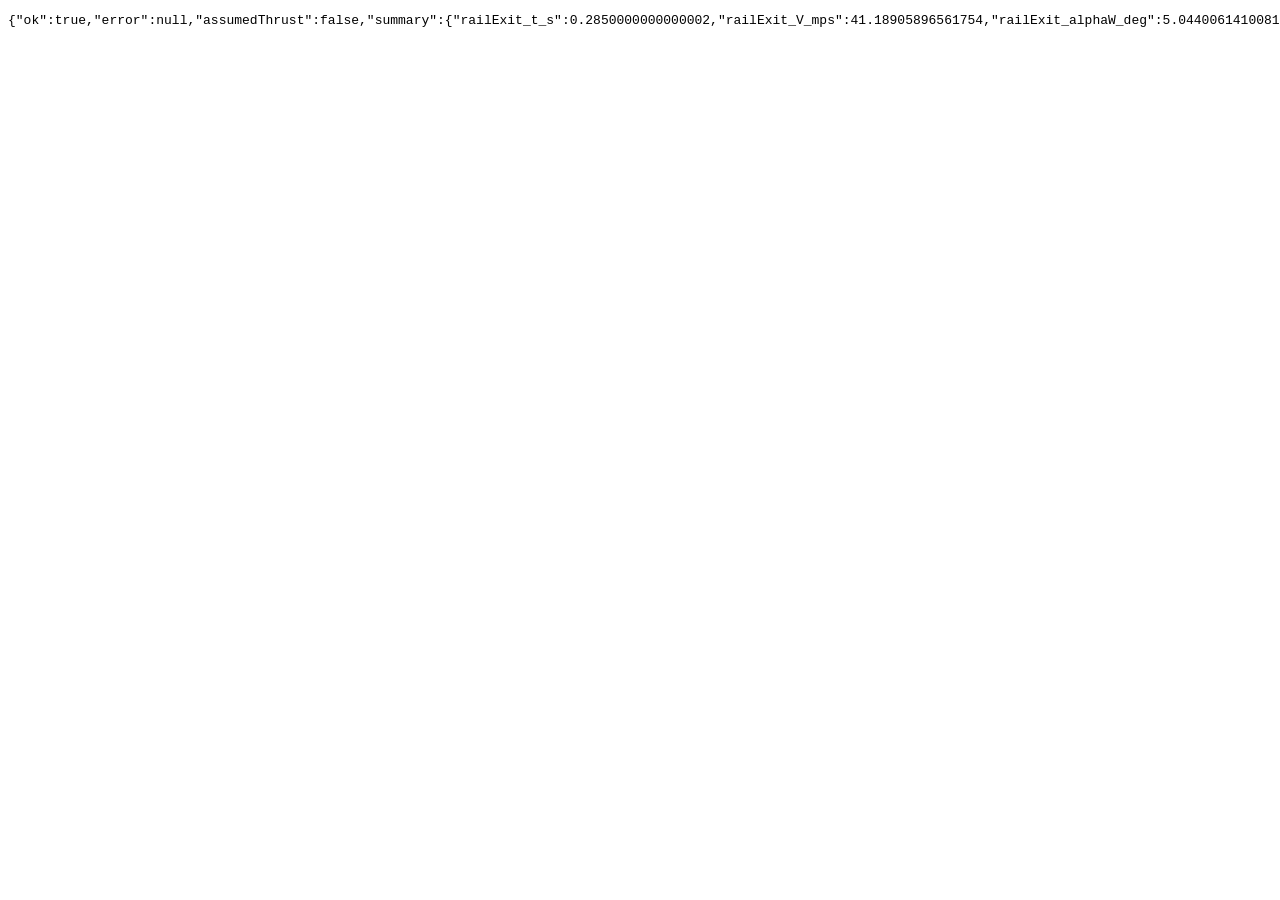
<file: test/cli.html>
<!doctype html>
<html lang="ja"><head><meta charset="utf-8"><title>シミュレーション（コマンドライン用）</title></head>
<body>
<!-- sim.ps1 がヘッドレス Chrome で開いて結果を読む。?preset=debug（Debug 諸元）・?cfg=<URL エンコードした JSON>（上書きする設定） -->
<pre id="out">running…</pre>
<script src="../geo.js"></script>
<script src="../terrain.js"></script>
<script src="../physics.js"></script>
<script src="../specsheet.js"></script>
<script>
(() => {
  const q = new URLSearchParams(location.search);
  let out;
  try {
    let c = {};
    if (q.get('preset') === 'debug') c = { ...window.SpecSheet.DEBUG_PRESET };
    if (q.get('cfg')) c = { ...c, ...JSON.parse(q.get('cfg')) };
    const cfg = normalizeCfg(c), M = buildModel(cfg), sim = simulate(M, { seed: 1 });
    out = { ok: !(sim.ev && sim.ev.error), error: sim.ev && sim.ev.error || null, assumedThrust: cfg.thrustKind === 'assumed',
            summary: flightSummary(M, sim), review: (() => { try { return reviewValues(M); } catch (e) { return null; } })() };
  } catch (e) { out = { ok: false, error: String(e && e.message || e) }; }
  document.getElementById('out').textContent = JSON.stringify(out);
})();
</script>
</body></html>
</file>
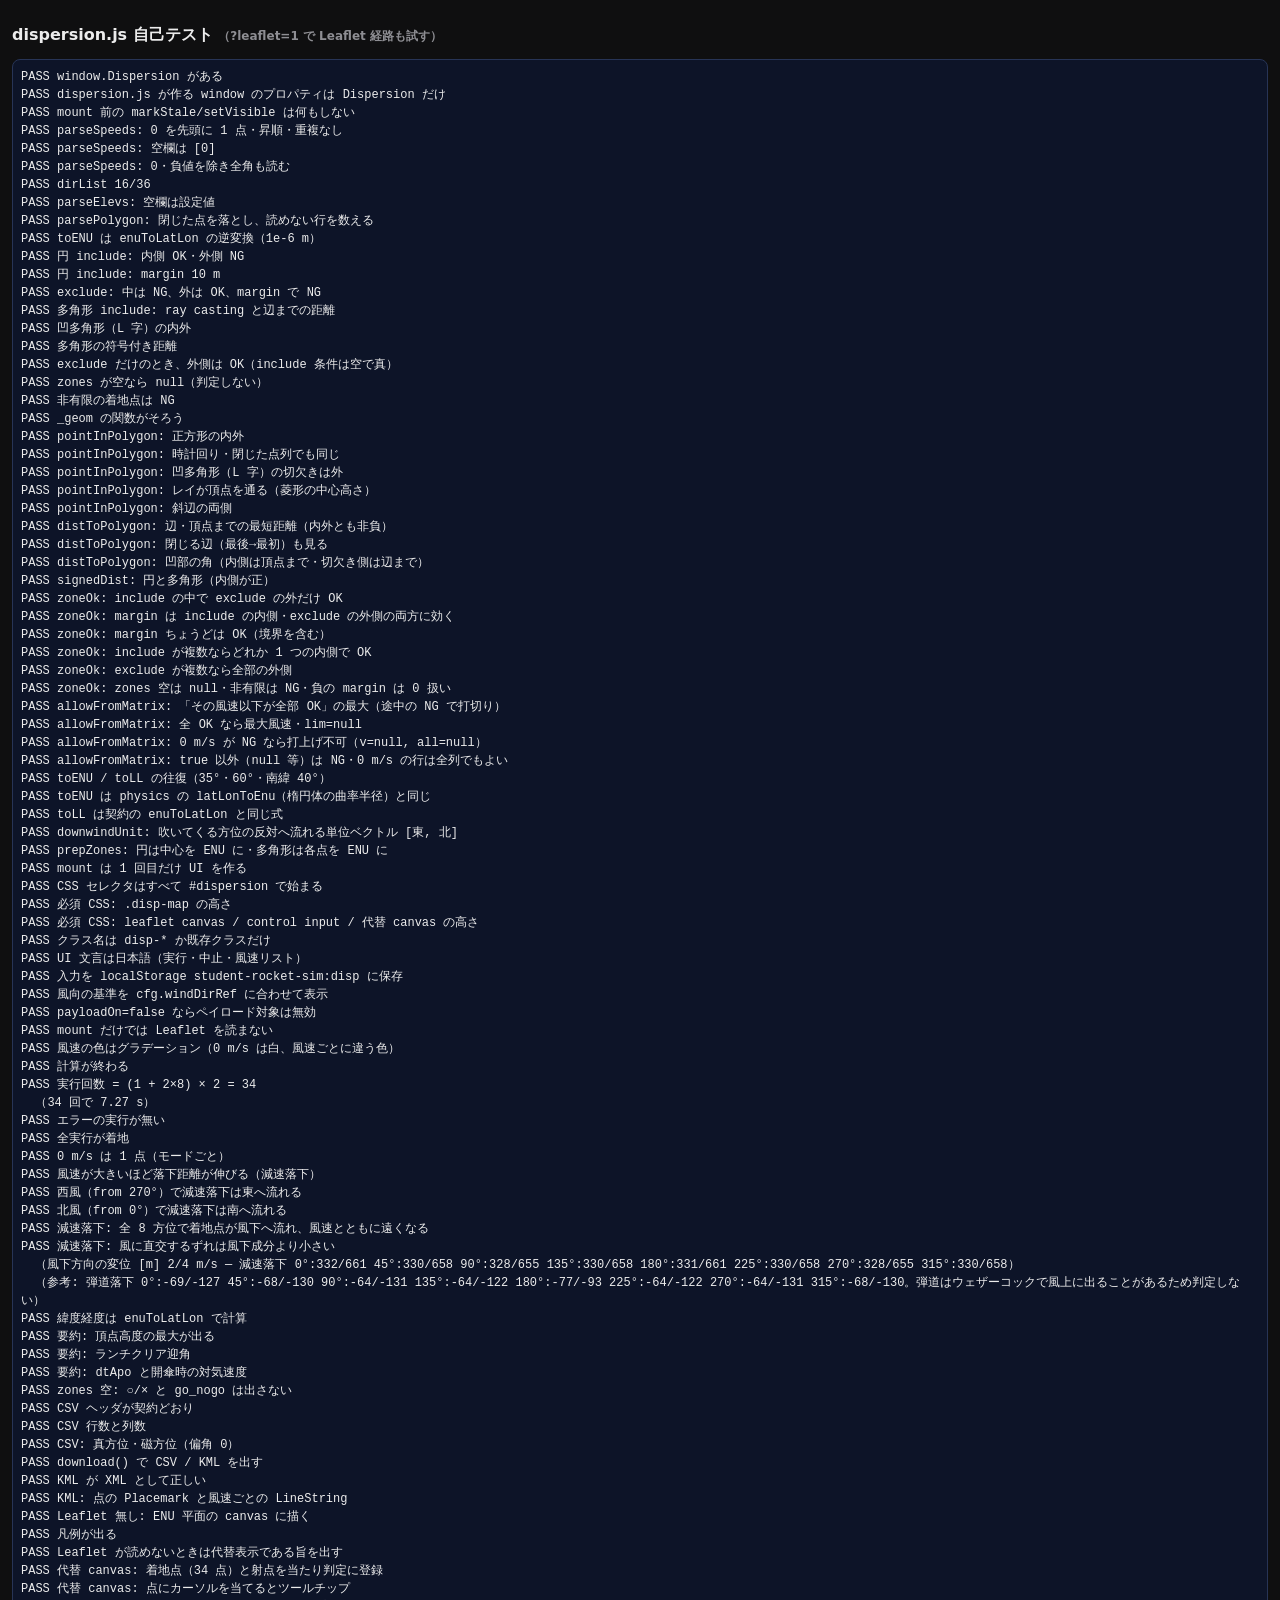
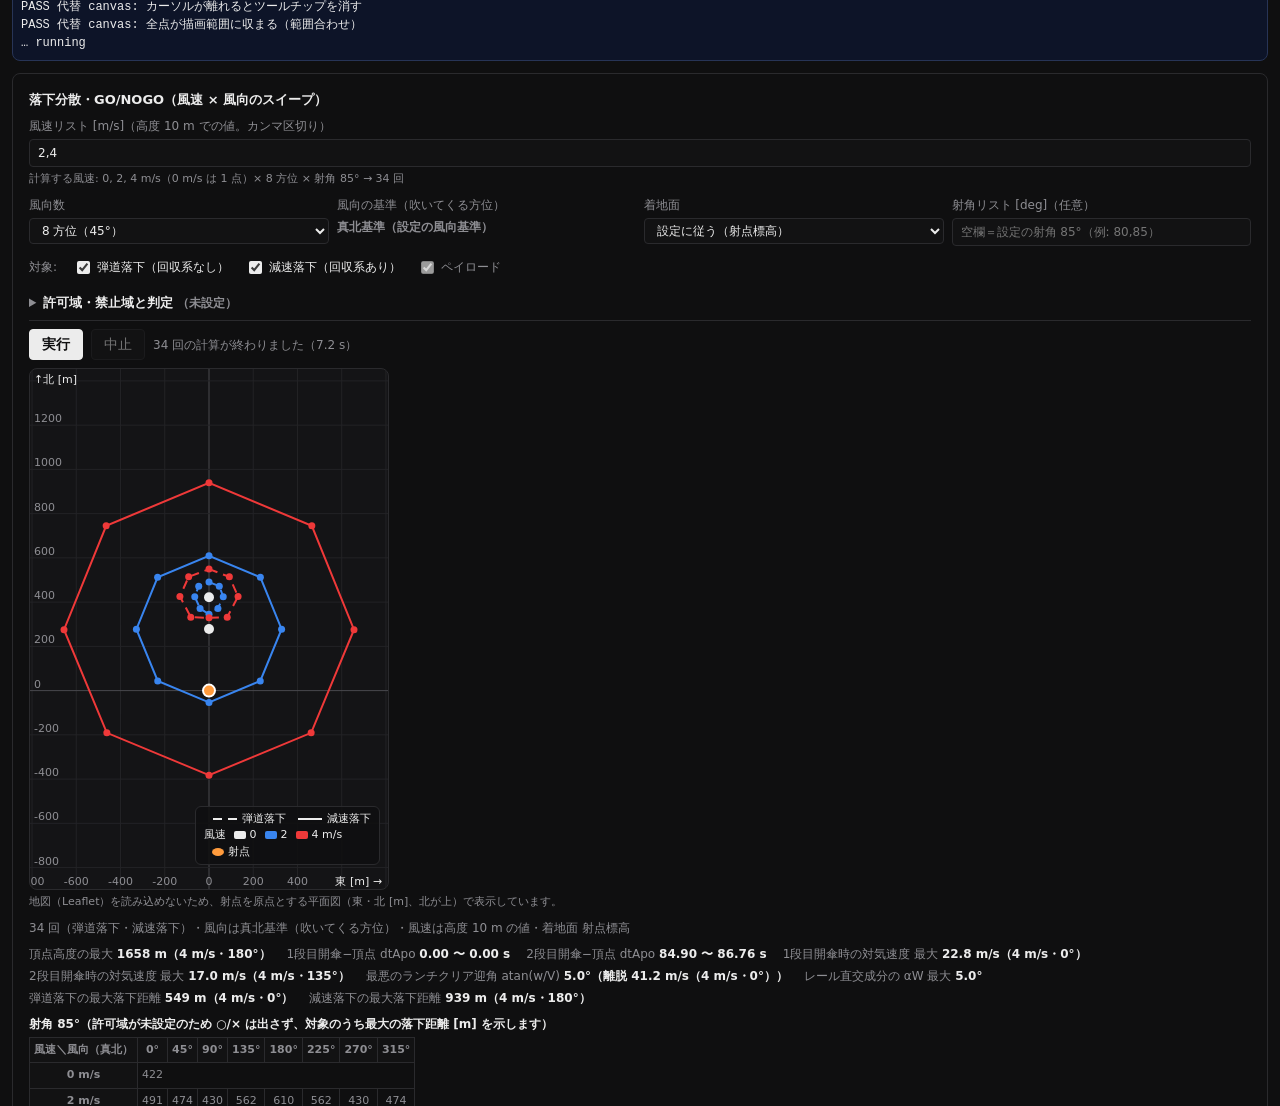
<file: test/dispersion-test.html>
<!doctype html>
<html lang="ja">
<head>
<meta charset="utf-8">
<meta name="viewport" content="width=device-width,initial-scale=1">
<title>dispersion.js 自己テスト</title>
<link rel="stylesheet" href="../style.css">
<style>
  body{padding:12px}
  #result{white-space:pre-wrap;font:12px/1.5 ui-monospace,Consolas,monospace;background:#0d1428;border:1px solid #273456;border-radius:8px;padding:8px}
  .tab{display:block}
</style>
</head>
<body>
<h1 style="font-size:16px">dispersion.js 自己テスト <span class="muted small">（?leaflet=1 で Leaflet 経路も試す）</span></h1>
<pre id="result">running…</pre>
<section id="tab-disp" class="tab on"><div class="card"><div id="dispersion"></div></div></section>

<script>window.__g0 = new Set(Object.getOwnPropertyNames(window));</script>
<script src="../physics.js"></script>
<script>
// physics.js v2 の関数がまだ無いときだけ、テスト専用の代替を入れる（本体は契約どおりの名前を裸の識別子で呼ぶ）
window.__shim = [];
if (typeof flightSummary !== 'function') {
  __shim.push('flightSummary');
  window.flightSummary = (M, s) => {
    const e = s.ev || {}, st = s.st || {}, N = NaN, apoT = e.apogee ? e.apogee.t : N, dt = d => d ? d.t - apoT : N;
    const pl = s.payload && s.payload.landing;
    return {
      apogee_m: st.apogee ?? N, apogee_t_s: st.apoT ?? N, railExit_V_mps: e.railExit ? e.railExit.V : N, railExit_alphaW_deg: e.railExit && e.railExit.alphaW != null ? e.railExit.alphaW : N,
      deploy1_dtApo_s: dt(e.deploy1), deploy2_dtApo_s: dt(e.deploy2), payload_dtApo_s: dt(e.payload),
      deploy1_Va_mps: e.deploy1 ? e.deploy1.V : N, deploy2_Va_mps: e.deploy2 ? e.deploy2.V : N, payload_Va_mps: e.payload ? e.payload.V : N,
      landing_t_s: e.landing ? e.landing.t : N, landing_V_mps: e.landing ? e.landing.V : N, landing_vz_mps: e.landing ? e.landing.vz : N,
      landing_dist_m: e.landing ? Math.hypot(e.landing.x, e.landing.y) : N,
      payloadLanding_dist_m: pl ? Math.hypot(pl.x, pl.y) : N, payloadLanding_vz_mps: pl ? pl.vz : N,
    };
  };
}
if (typeof enuToLatLon !== 'function') {
  __shim.push('enuToLatLon');
  window.enuToLatLon = (lat0, lon0, x, y) => [lat0 + y / RE * 180 / Math.PI, lon0 + x / (RE * Math.cos(lat0 * Math.PI / 180)) * 180 / Math.PI];
}
if (typeof normalizeCfg !== 'function') { __shim.push('normalizeCfg'); window.normalizeCfg = c => ({ ...c }); }
// app.js の代わり: cfg（let なので window には出ない）と download()
let cfg = normalizeCfg({});
window.__dl = [];
function download(name, text, type) { __dl.push({ name, text, type }); }
</script>
<script>window.__g1 = new Set(Object.getOwnPropertyNames(window));</script>
<script src="../dispersion.js"></script>
<script>
(async () => {
  const out = [], res = { pass: 0, fail: 0 };
  const ok = (name, cond, detail = '') => { if (cond) { res.pass++; out.push('PASS ' + name); } else { res.fail++; out.push('FAIL ' + name + (detail ? ' :: ' + detail : '')); } document.getElementById('result').textContent = out.join('\n') + '\n… running'; };
  const near = (a, b, tol) => Math.abs(a - b) <= tol;
  const show = () => { document.getElementById('result').textContent = out.join('\n') + `\n\nPASS ${res.pass} / FAIL ${res.fail}` + (__shim.length ? `\n（代替シム使用: ${__shim.join(', ')}）` : ''); };
  const wait = ms => new Promise(r => setTimeout(r, ms));
  const useLeaflet = /leaflet=1/.test(location.search);
  try { localStorage.removeItem('student-rocket-sim:disp'); } catch (e) { }
  try {
    const D = window.Dispersion, T = D && D._test;
    // ---- モジュールの形 ----
    ok('window.Dispersion がある', !!D && ['mount', 'setVisible', 'markStale'].every(k => typeof D[k] === 'function'));
    const added = [...Object.getOwnPropertyNames(window)].filter(k => !__g1.has(k) && k !== '__g1');
    ok('dispersion.js が作る window のプロパティは Dispersion だけ', added.length === 1 && added[0] === 'Dispersion', added.join(','));
    const host = document.getElementById('dispersion');
    D.markStale(); D.setVisible(true); D.setVisible(false);
    ok('mount 前の markStale/setVisible は何もしない', host.childElementCount === 0 && !document.getElementById('disp-style'));

    // ---- 入力の解釈 ----
    ok('parseSpeeds: 0 を先頭に 1 点・昇順・重複なし', JSON.stringify(T.parseSpeeds('3, 1,2,2')) === '[0,1,2,3]');
    ok('parseSpeeds: 空欄は [0]', JSON.stringify(T.parseSpeeds('')) === '[0]');
    ok('parseSpeeds: 0・負値を除き全角も読む', JSON.stringify(T.parseSpeeds('0, 0.5 -1 ５')) === '[0,0.5,5]', JSON.stringify(T.parseSpeeds('0, 0.5 -1 ５')));
    ok('dirList 16/36', T.dirList(16).length === 16 && T.dirList(16)[1] === 22.5 && T.dirList(36)[35] === 350 && T.dirList(8)[7] === 315);
    ok('parseElevs: 空欄は設定値', JSON.stringify(T.parseElevs('', 85)) === '[85]' && JSON.stringify(T.parseElevs('80, 85,95', 85)) === '[80,85]');
    const pp = T.parsePolygon('35.1,140.1\n35.2, 140.1\n\n# memo\n35.2\t140.2\n35.1,140.1\nfoo');
    ok('parsePolygon: 閉じた点を落とし、読めない行を数える', pp.pts.length === 3 && pp.bad.length === 1 && pp.pts[1][0] === 35.2, JSON.stringify(pp));

    // ---- ENU と判定 ----
    const lat0 = 35.177228, lon0 = 140.357056;
    const ll = enuToLatLon(lat0, lon0, 1234.5, -567.8), e = T.toENU(lat0, lon0, ll[0], ll[1]);
    ok('toENU は enuToLatLon の逆変換（1e-6 m）', near(e[0], 1234.5, 1e-6) && near(e[1], -567.8, 1e-6), e.join(','));
    const zsC = T.prepZones([{ kind: 'include', shape: 'circle', lat: lat0, lon: lon0, r_m: 500 }], lat0, lon0);
    ok('円 include: 内側 OK・外側 NG', T.judgePoint(zsC, 0, 0, 0) === true && T.judgePoint(zsC, 0, 499, 0) === true && T.judgePoint(zsC, 0, 0, -501) === false);
    ok('円 include: margin 10 m', T.judgePoint(zsC, 10, 495, 0) === false && T.judgePoint(zsC, 10, 489, 0) === true);
    const zsX = T.prepZones([{ kind: 'include', shape: 'circle', lat: lat0, lon: lon0, r_m: 2000 }, { kind: 'exclude', shape: 'circle', ...(() => { const p = enuToLatLon(lat0, lon0, 1000, 0); return { lat: p[0], lon: p[1] }; })(), r_m: 200 }], lat0, lon0);
    ok('exclude: 中は NG、外は OK、margin で NG', T.judgePoint(zsX, 0, 1000, 100) === false && T.judgePoint(zsX, 0, 1000, 250) === true && T.judgePoint(zsX, 60, 1000, 250) === false);
    const sq = [[-1000, -1000], [1000, -1000], [1000, 1000], [-1000, 1000]].map(p => enuToLatLon(lat0, lon0, p[0], p[1]));
    const zsP = T.prepZones([{ kind: 'include', shape: 'polygon', pts: sq }], lat0, lon0);
    ok('多角形 include: ray casting と辺までの距離', T.judgePoint(zsP, 0, 0, 0) && T.judgePoint(zsP, 0, 999, 0) && !T.judgePoint(zsP, 5, 999, 0) && !T.judgePoint(zsP, 0, 1001, 0) && T.judgePoint(zsP, 5, 990, 990));
    const Lsh = [[0, 0], [2000, 0], [2000, 1000], [1000, 1000], [1000, 2000], [0, 2000]].map(p => enuToLatLon(lat0, lon0, p[0], p[1]));
    const zsL = T.prepZones([{ kind: 'include', shape: 'polygon', pts: Lsh }], lat0, lon0);
    ok('凹多角形（L 字）の内外', T.judgePoint(zsL, 0, 500, 1500) && T.judgePoint(zsL, 0, 1500, 500) && !T.judgePoint(zsL, 0, 1500, 1500));
    ok('多角形の符号付き距離', near(T.sdist(zsP[0], 900, 0), 100, 1e-3) && near(T.sdist(zsP[0], 1100, 0), -100, 1e-3));
    const zsE = T.prepZones([{ kind: 'exclude', shape: 'circle', lat: lat0, lon: lon0, r_m: 100 }], lat0, lon0);
    ok('exclude だけのとき、外側は OK（include 条件は空で真）', T.judgePoint(zsE, 0, 300, 0) === true && T.judgePoint(zsE, 0, 50, 0) === false);
    ok('zones が空なら null（判定しない）', T.judgePoint([], 0, 0, 0) === null);
    ok('非有限の着地点は NG', T.judgePoint(zsC, 0, NaN, 0) === false);

    // ---- Dispersion._geom（DOM に触れない純関数）----
    const G = D._geom;
    const gNames = ['pointInPolygon', 'distToPolygon', 'signedDist', 'zoneOk', 'allowFromMatrix', 'prepZones', 'toENU', 'toLL', 'downwindUnit'];
    ok('_geom の関数がそろう', !!G && gNames.every(k => typeof G[k] === 'function'), G ? gNames.filter(k => typeof G[k] !== 'function').join(',') : 'no _geom');
    const sqE = [[0, 0], [100, 0], [100, 100], [0, 100]];
    ok('pointInPolygon: 正方形の内外', G.pointInPolygon(sqE, 50, 50) && G.pointInPolygon(sqE, 1, 99) && !G.pointInPolygon(sqE, 150, 50) && !G.pointInPolygon(sqE, -1, 50) && !G.pointInPolygon(sqE, 50, 101) && !G.pointInPolygon(sqE, 50, -0.5));
    ok('pointInPolygon: 時計回り・閉じた点列でも同じ', G.pointInPolygon([...sqE].reverse(), 50, 50) && !G.pointInPolygon([...sqE].reverse(), 150, 50) && G.pointInPolygon([...sqE, sqE[0]], 50, 50) && !G.pointInPolygon([...sqE, sqE[0]], 150, 50));
    const Lp = [[0, 0], [200, 0], [200, 100], [100, 100], [100, 200], [0, 200]];
    ok('pointInPolygon: 凹多角形（L 字）の切欠きは外', G.pointInPolygon(Lp, 50, 150) && G.pointInPolygon(Lp, 150, 50) && !G.pointInPolygon(Lp, 150, 150) && !G.pointInPolygon(Lp, 250, 50));
    const dia = [[0, 0], [100, 50], [0, 100], [-100, 50]];
    ok('pointInPolygon: レイが頂点を通る（菱形の中心高さ）', G.pointInPolygon(dia, 0, 50) && G.pointInPolygon(dia, 90, 50) && !G.pointInPolygon(dia, 150, 50) && !G.pointInPolygon(dia, -150, 50));
    const tri = [[0, 0], [300, 0], [0, 300]];
    ok('pointInPolygon: 斜辺の両側', G.pointInPolygon(tri, 100, 190) && !G.pointInPolygon(tri, 100, 210));
    ok('distToPolygon: 辺・頂点までの最短距離（内外とも非負）', near(G.distToPolygon(sqE, 50, 40), 40, 1e-9) && near(G.distToPolygon(sqE, 130, 50), 30, 1e-9) && near(G.distToPolygon(sqE, 103, 104), 5, 1e-9) && near(G.distToPolygon(sqE, 50, 0), 0, 1e-9),
      [G.distToPolygon(sqE, 50, 40), G.distToPolygon(sqE, 130, 50), G.distToPolygon(sqE, 103, 104)].join(','));
    ok('distToPolygon: 閉じる辺（最後→最初）も見る', near(G.distToPolygon(sqE, -7, 50), 7, 1e-9) && near(G.distToPolygon(tri, 100, 210), 10 / Math.SQRT2, 1e-9));
    ok('distToPolygon: 凹部の角（内側は頂点まで・切欠き側は辺まで）', near(G.distToPolygon(Lp, 90, 90), Math.hypot(10, 10), 1e-9) && near(G.distToPolygon(Lp, 110, 110), 10, 1e-9) && near(G.distToPolygon(Lp, 90, 150), 10, 1e-9), [G.distToPolygon(Lp, 90, 90), G.distToPolygon(Lp, 110, 110), G.distToPolygon(Lp, 90, 150)].join(','));
    ok('signedDist: 円と多角形（内側が正）', near(G.signedDist({ shape: 'circle', c: [10, 0], r: 50 }, 10, 20), 30, 1e-9) && near(G.signedDist({ shape: 'circle', c: [0, 0], r: 50 }, 80, 0), -30, 1e-9)
      && near(G.signedDist({ shape: 'polygon', p: sqE }, 50, 90), 10, 1e-9) && near(G.signedDist({ shape: 'polygon', p: sqE }, 50, 110), -10, 1e-9));
    const zI = { kind: 'include', shape: 'polygon', p: sqE }, zX = { kind: 'exclude', shape: 'circle', c: [50, 50], r: 10 };
    ok('zoneOk: include の中で exclude の外だけ OK', G.zoneOk([zI, zX], 0, 20, 20) === true && G.zoneOk([zI, zX], 0, 55, 50) === false && G.zoneOk([zI, zX], 0, 120, 50) === false);
    ok('zoneOk: margin は include の内側・exclude の外側の両方に効く', G.zoneOk([zI, zX], 15, 10, 50) === false && G.zoneOk([zI, zX], 15, 72, 50) === false && G.zoneOk([zI, zX], 15, 80, 50) === true && G.zoneOk([zI, zX], 15, 20, 20) === true);
    ok('zoneOk: margin ちょうどは OK（境界を含む）', G.zoneOk([zI], 15, 15, 50) === true && G.zoneOk([zI], 15, 14.999, 50) === false);
    ok('zoneOk: include が複数ならどれか 1 つの内側で OK', G.zoneOk([zI, { kind: 'include', shape: 'circle', c: [500, 0], r: 50 }], 0, 500, 0) === true && G.zoneOk([zI, { kind: 'include', shape: 'circle', c: [500, 0], r: 50 }], 0, 300, 0) === false);
    ok('zoneOk: exclude が複数なら全部の外側', G.zoneOk([zI, zX, { kind: 'exclude', shape: 'polygon', p: [[0, 0], [30, 0], [30, 30], [0, 30]] }], 0, 20, 20) === false && G.zoneOk([zI, zX, { kind: 'exclude', shape: 'polygon', p: [[0, 0], [30, 0], [30, 30], [0, 30]] }], 0, 80, 20) === true);
    ok('zoneOk: zones 空は null・非有限は NG・負の margin は 0 扱い', G.zoneOk([], 0, 1, 1) === null && G.zoneOk([zI], 0, Infinity, 1) === false && G.zoneOk([zI], -50, 50, 120) === false);
    // allowFromMatrix: 行 = 風速（昇順・先頭 0 m/s は 1 列）、列 = 風向
    const spA = [0, 2, 4, 6];
    const A1 = G.allowFromMatrix([[true], [true, true, false], [true, false, true], [false, true, true]], spA);
    ok('allowFromMatrix: 「その風速以下が全部 OK」の最大（途中の NG で打切り）', JSON.stringify(A1.allow.map(a => a.v)) === '[4,2,0]' && JSON.stringify(A1.allow.map(a => a.lim)) === '[3,2,1]' && A1.all === 0, JSON.stringify(A1));
    const A2 = G.allowFromMatrix([[true, true], [true, true], [true, true], [true, true]], spA);
    ok('allowFromMatrix: 全 OK なら最大風速・lim=null', A2.allow.every(a => a.v === 6 && a.lim === null) && A2.all === 6, JSON.stringify(A2));
    const A3 = G.allowFromMatrix([[false], [true, true], [true, true], [true, true]], spA, 2);
    ok('allowFromMatrix: 0 m/s が NG なら打上げ不可（v=null, all=null）', A3.allow.length === 2 && A3.allow.every(a => a.v === null && a.lim === 0) && A3.all === null, JSON.stringify(A3));
    const A4 = G.allowFromMatrix([[true, true, true], [true, null, true], [true, true, true], [true, true, true]], spA);
    ok('allowFromMatrix: true 以外（null 等）は NG・0 m/s の行は全列でもよい', JSON.stringify(A4.allow.map(a => a.v)) === '[6,0,6]' && A4.all === 0, JSON.stringify(A4));
    // ENU ヘルパー
    const rtrip = [[35.177228, 140.357056, 1234.5, -567.8], [60, 10, -3000, 2500], [-40, -70, 50, 50]].every(([a, b, x, y]) => { const p = G.toLL(a, b, x, y), q2 = G.toENU(a, b, p[0], p[1]); return near(q2[0], x, 1e-6) && near(q2[1], y, 1e-6); });
    ok('toENU / toLL の往復（35°・60°・南緯 40°）', rtrip);
    const e1 = G.toENU(35, 140, 35.001, 140), e2 = G.toENU(60, 0, 60, 0.002);
    const ex1 = latLonToEnu(35, 140, 35.001, 140), ex2 = latLonToEnu(60, 0, 60, 0.002);
    ok('toENU は physics の latLonToEnu（楕円体の曲率半径）と同じ', near(e1[0], ex1[0], 1e-9) && near(e1[1], ex1[1], 1e-9) && near(e2[0], ex2[0], 1e-9) && near(e2[1], ex2[1], 1e-9), `${e1} / ${e2}`);
    const llS = G.toLL(35, 140, 0, 1000);
    ok('toLL は契約の enuToLatLon と同じ式', near(llS[0], enuToLatLon(35, 140, 0, 1000)[0], 1e-12) && near(llS[1], 140, 1e-12));
    const dw = f => G.downwindUnit(f).map(v => Math.round(v * 1e9) / 1e9 + 0);
    ok('downwindUnit: 吹いてくる方位の反対へ流れる単位ベクトル [東, 北]', JSON.stringify(dw(270)) === '[1,0]' && JSON.stringify(dw(0)) === '[0,-1]' && JSON.stringify(dw(90)) === '[-1,0]' && JSON.stringify(dw(180)) === '[0,1]' && near(Math.hypot(...G.downwindUnit(33)), 1, 1e-12), JSON.stringify([dw(270), dw(0), dw(90), dw(180)]));
    const pz = G.prepZones([{ kind: 'include', shape: 'circle', lat: 35.001, lon: 140, r_m: 300 }, { kind: 'exclude', shape: 'polygon', pts: [[35, 140], [35.001, 140], [35, 140.001]] }], 35, 140);
    ok('prepZones: 円は中心を ENU に・多角形は各点を ENU に', pz[0].shape === 'circle' && pz[0].r === 300 && near(pz[0].c[1], e1[1], 1e-9) && pz[1].p.length === 3 && near(pz[1].p[0][0], 0, 1e-9) && near(pz[1].p[2][0], G.toENU(35, 140, 35, 140.001)[0], 1e-9) && pz[1].kind === 'exclude');

    // ---- mount と DOM ----
    if (!useLeaflet) T.disableLeaflet();
    D.mount(host);
    const n1 = host.innerHTML.length;
    D.mount(host); D.mount(document.body);
    ok('mount は 1 回目だけ UI を作る', host.innerHTML.length === n1 && document.querySelectorAll('#disp-style').length === 1 && host.querySelector('.disp-go'));
    const rules = [...document.getElementById('disp-style').sheet.cssRules];
    const sels = rules.flatMap(r => (r.selectorText || '').split(','));
    ok('CSS セレクタはすべて #dispersion で始まる', sels.length > 10 && sels.every(s => s.trim().startsWith('#dispersion ')), sels.filter(s => !s.trim().startsWith('#dispersion ')).join(' | '));
    const css = T.css();
    ok('必須 CSS: .disp-map の高さ', /#dispersion \.disp-map\{height:min\(60vh,520px\)/.test(css));
    ok('必須 CSS: leaflet canvas / control input / 代替 canvas の高さ', css.includes('#dispersion .leaflet-container canvas{width:auto;height:auto}') && css.includes('#dispersion .leaflet-control input{width:auto}') && /#dispersion canvas\.disp-cv\{[^}]*height:min\(60vh,520px\)/.test(css));
    const okCls = new Set(['card', 'card-h', 'fields', 'mini', 'field', 'row', 'primary', 'muted', 'small', 'kv']);
    const cls = [...new Set([...host.querySelectorAll('[class]')].flatMap(el => [...el.classList]))];
    ok('クラス名は disp-* か既存クラスだけ', cls.every(c => c.startsWith('disp-') || okCls.has(c)), cls.filter(c => !c.startsWith('disp-') && !okCls.has(c)).join(','));
    ok('UI 文言は日本語（実行・中止・風速リスト）', /実行/.test(host.textContent) && /中止/.test(host.textContent) && /風速リスト/.test(host.textContent) && /許可域/.test(host.textContent));
    const sp = host.querySelector('[data-k="speeds"]'); sp.value = '2,4'; sp.dispatchEvent(new Event('change', { bubbles: true }));
    const nd = host.querySelector('[data-k="nDir"]'); nd.value = '8'; nd.dispatchEvent(new Event('change', { bubbles: true }));
    let saved = {}; try { saved = JSON.parse(localStorage.getItem('student-rocket-sim:disp') || '{}'); } catch (e) { }
    ok('入力を localStorage student-rocket-sim:disp に保存', saved.speeds === '2,4' && saved.nDir === 8, JSON.stringify(saved));
    ok('風向の基準を cfg.windDirRef に合わせて表示', /真北/.test(host.querySelector('.disp-dirref').textContent));
    ok('payloadOn=false ならペイロード対象は無効', host.querySelector('[data-k="tPay"]').disabled === true);
    const lfTags = () => [document.querySelectorAll('script[src*="leaflet"]').length, document.querySelectorAll('link[href*="leaflet"]').length];
    ok('mount だけでは Leaflet を読まない', lfTags().join() === '0,0' && !T.leafletState().loading, lfTags().join());
    D.setVisible(true);
    if (useLeaflet) { const ls = document.querySelector('script[src*="leaflet"]'), ll = document.querySelector('link[href*="leaflet"]');
      ok('最初の setVisible(true) で Leaflet の JS と CSS を 1 回だけ読む（1.9.4・jsDelivr）', lfTags().join() === '1,1' && ls.src === 'https://cdn.jsdelivr.net/npm/leaflet@1.9.4/dist/leaflet.js' && ll.href === 'https://cdn.jsdelivr.net/npm/leaflet@1.9.4/dist/leaflet.css', lfTags().join());
      ok('Leaflet の JS と CSS は SRI（integrity + crossorigin）付き', /^sha384-/.test(ls.integrity) && /^sha384-/.test(ll.integrity) && ls.crossOrigin === 'anonymous' && ll.crossOrigin === 'anonymous', ls.integrity + ' ' + ll.integrity); }
    D.setVisible(false); D.setVisible(true);
    if (useLeaflet) ok('2 回目の setVisible(true) では読み直さない', lfTags().join() === '1,1', lfTags().join());
    ok('風速の色はグラデーション（0 m/s は白、風速ごとに違う色）', T.spdCol(0, 4) === '#ececec' && new Set([1, 2, 3].map(i => T.spdCol(i, 4))).size === 3 && /^#[0-9a-f]{6}$/.test(T.spdCol(3, 4)), [0, 1, 2, 3].map(i => T.spdCol(i, 4)).join(','));

    // ---- 計算（無風 + 2,4 m/s × 8 方位、弾道＋減速） ----
    const t0 = performance.now();
    await T.run();
    const R = T.result();
    ok('計算が終わる', !!R && !T.isBusy(), host.querySelector('.disp-msg').textContent);
    ok('実行回数 = (1 + 2×8) × 2 = 34', R && R.nRun === 34 && R.rows.length === 34, R && R.rows.length);
    out.push(`  （34 回で ${((performance.now() - t0) / 1000).toFixed(2)} s）`);
    const err = R.rows.filter(w => w.err);
    ok('エラーの実行が無い', err.length === 0, err.slice(0, 2).map(w => w.err).join(' / '));
    ok('全実行が着地', R.rows.every(w => w.landed));
    ok('0 m/s は 1 点（モードごと）', R.rows.filter(w => w.s === 0).length === 2);
    const md = (m, s) => { const a = R.rows.filter(w => w.mode === m && w.s === s); return a.reduce((t, w) => t + w.dist, 0) / a.length; };
    ok('風速が大きいほど落下距離が伸びる（減速落下）', md('recovery', 4) > md('recovery', 2) && md('recovery', 2) > md('recovery', 0), [0, 2, 4].map(s => md('recovery', s).toFixed(0)).join(' < '));
    const w270 = R.rows.find(w => w.mode === 'recovery' && w.s === 4 && w.from === 270);
    ok('西風（from 270°）で減速落下は東へ流れる', w270 && w270.x > 50, w270 && `${w270.x.toFixed(0)}, ${w270.y.toFixed(0)}`);
    const w0 = R.rows.find(w => w.mode === 'recovery' && w.s === 4 && w.from === 0);
    ok('北風（from 0°）で減速落下は南へ流れる', w0 && w0.y < -50, w0 && `${w0.x.toFixed(0)}, ${w0.y.toFixed(0)}`);
    // 風下へ流れる: 各風向で、無風の着地点からの変位を風下方向に射影すると 0 < d(2 m/s) < d(4 m/s)（normalizeCfg({}) の減速落下）
    const dwProj = (m, s, di) => { const z0 = R.rows.find(w => w.mode === m && w.s === 0), w = R.rows.find(v => v.mode === m && v.s === s && v.di === di); if (!z0 || !w) return NaN; const u = G.downwindUnit(w.fromTrue); return (w.x - z0.x) * u[0] + (w.y - z0.y) * u[1]; };
    const dwTxt = m => R.dirs.map((d, di) => `${d}°:${dwProj(m, 2, di).toFixed(0)}/${dwProj(m, 4, di).toFixed(0)}`).join(' ');
    ok('減速落下: 全 8 方位で着地点が風下へ流れ、風速とともに遠くなる', R.dirs.length === 8 && R.dirs.every((d, di) => dwProj('recovery', 2, di) > 0 && dwProj('recovery', 4, di) > dwProj('recovery', 2, di)), dwTxt('recovery'));
    const crossMax = Math.max(...R.dirs.map((d, di) => { const z0 = R.rows.find(w => w.mode === 'recovery' && w.s === 0), w = R.rows.find(v => v.mode === 'recovery' && v.s === 4 && v.di === di), u = G.downwindUnit(w.fromTrue); return Math.abs(-(w.x - z0.x) * u[1] + (w.y - z0.y) * u[0]) / dwProj('recovery', 4, di); }));
    ok('減速落下: 風に直交するずれは風下成分より小さい', crossMax < 0.5, crossMax.toFixed(3));
    out.push(`  （風下方向の変位 [m] 2/4 m/s — 減速落下 ${dwTxt('recovery')}）`);
    out.push(`  （参考: 弾道落下 ${dwTxt('ballistic')}。弾道はウェザーコックで風上に出ることがあるため判定しない）`);
    ok('緯度経度は enuToLatLon で計算', R.rows.every(w => { const p = enuToLatLon(R.lat0, R.lon0, w.x, w.y); return near(p[0], w.lat, 1e-12) && near(p[1], w.lon, 1e-12); }));
    ok('要約: 頂点高度の最大が出る', R.sum.apo && R.sum.apo.v > 100 && /頂点高度の最大/.test(host.textContent), R.sum.apo && R.sum.apo.v);
    ok('要約: ランチクリア迎角', R.sum.clr && R.sum.clr.v > 0 && R.sum.clr.v < 45 && /ランチクリア迎角/.test(host.textContent));
    ok('要約: dtApo と開傘時の対気速度', /dtApo/.test(host.textContent) && /開傘時の対気速度/.test(host.textContent) && R.sum.va1 && R.sum.va1.v > 0);
    ok('zones 空: ○/× と go_nogo は出さない', R.hasZones === false && ![...host.querySelectorAll('.disp-res td')].some(td => /[○×]/.test(td.textContent)) && R.rows.every(w => w.ok === null) && host.querySelector('.disp-gng').disabled && T.gngText() === '');
    // CSV
    const csv = T.csvText().trim().split('\n');
    ok('CSV ヘッダが契約どおり', csv[0] === 'mode,elev_deg,wind_mps,wind_from_true_deg,wind_from_mag_deg,east_m,north_m,lat,lon,dist_m,t_s,v_mps,vz_mps,apogee_m,apogee_t_s,railExit_V_mps,deploy1_dtApo_s,deploy2_dtApo_s,payload_dtApo_s,deploy1_Va_mps,payload_Va_mps,ok');
    ok('CSV 行数と列数', csv.length === 35 && csv.slice(1).every(l => l.split(',').length === 22), csv.length);
    const r1 = csv.find(l => l.startsWith('recovery,85,4,90,'));
    ok('CSV: 真方位・磁方位（偏角 0）', !!r1 && r1.split(',')[4] === '90', r1);
    host.querySelector('.disp-csv').click(); host.querySelector('.disp-kml').click();
    ok('download() で CSV / KML を出す', __dl.length === 2 && /_dispersion\.csv$/.test(__dl[0].name) && __dl[0].type === 'text/csv' && /_dispersion\.kml$/.test(__dl[1].name), __dl.map(d => d.name).join(','));
    const kd = new DOMParser().parseFromString(T.kmlText(), 'application/xml');
    ok('KML が XML として正しい', !kd.querySelector('parsererror'));
    ok('KML: 点の Placemark と風速ごとの LineString', kd.querySelectorAll('Point').length >= 35 && kd.querySelectorAll('LineString').length === 4, `${kd.querySelectorAll('Point').length} / ${kd.querySelectorAll('LineString').length}`);
    // 代替 canvas
    await wait(50);
    const cv = host.querySelector('.disp-cv');
    if (!useLeaflet) {
      const px = cv.width ? cv.getContext('2d').getImageData(0, 0, cv.width, cv.height).data : [];
      let lit = 0; for (let i = 3; i < px.length; i += 4) if (px[i]) lit++;
      ok('Leaflet 無し: ENU 平面の canvas に描く', cv.clientHeight > 200 && lit > 1000 && !cv.classList.contains('disp-hide'), `${cv.clientWidth}x${cv.clientHeight} lit=${lit}`);
      ok('凡例が出る', !host.querySelector('.disp-legend').classList.contains('disp-hide') && /弾道落下/.test(host.querySelector('.disp-legend').textContent));
      ok('Leaflet が読めないときは代替表示である旨を出す', /Leaflet/.test(host.querySelector('.disp-mapnote').textContent) && /平面図/.test(host.querySelector('.disp-mapnote').textContent) && T.leafletState().fail, host.querySelector('.disp-mapnote').textContent);
      const hs = T.hits(), rc = cv.getBoundingClientRect();
      ok('代替 canvas: 着地点（34 点）と射点を当たり判定に登録', hs.length === 35 && hs.some(h => h.t === '射点'), hs.length);
      const hp = hs.find(h => /減速落下・4 m\/s/.test(h.t));
      const rcNow = cv.getBoundingClientRect();   // ok() が結果欄を伸ばすので、位置は投げる直前に取る
      cv.dispatchEvent(new MouseEvent('mousemove', { clientX: rcNow.left + hp.x, clientY: rcNow.top + hp.y, bubbles: true }));
      const tipEl = host.querySelector('.disp-tip');
      ok('代替 canvas: 点にカーソルを当てるとツールチップ', !tipEl.classList.contains('disp-hide') && /減速落下・4 m\/s/.test(tipEl.textContent) && /距離 \d+ m/.test(tipEl.textContent), `tip="${tipEl.textContent}" hp=${hp && [hp.x.toFixed(1), hp.y.toFixed(1)]} rc=${[rc.left, rc.top, rc.width, rc.height].map(v => v.toFixed(1))} now=${(() => { const r2 = cv.getBoundingClientRect(); return [r2.left, r2.top].map(v => v.toFixed(1)); })()} cls=${tipEl.className}`);
      cv.dispatchEvent(new MouseEvent('mouseleave'));
      ok('代替 canvas: カーソルが離れるとツールチップを消す', tipEl.classList.contains('disp-hide'));
      const bx = hs.filter(h => h.t !== '射点');
      ok('代替 canvas: 全点が描画範囲に収まる（範囲合わせ）', bx.every(h => h.x >= 0 && h.x <= cv.clientWidth && h.y >= 0 && h.y <= cv.clientHeight));
      D.setVisible(false); host.querySelector('.disp-mapwrap').style.width = '360px'; D.setVisible(true); await wait(400);
      ok('代替 canvas: 再表示で新しい幅に描き直す', Math.abs(cv.width - Math.round(cv.clientWidth * (devicePixelRatio || 1))) <= 1 && Math.abs(cv.clientWidth - 358) <= 3 && T.hits().every(h => h.x <= cv.clientWidth), `${cv.width} / ${cv.clientWidth}`);
      host.querySelector('.disp-mapwrap').style.width = ''; D.setVisible(true); await wait(400);
    }

    // ---- 許可域を足すと再計算なしで判定（大きな円 → 全 OK）----
    const lat1 = cfg.lat, lon1 = cfg.lon;
    host.querySelector('.disp-clat').value = lat1; host.querySelector('.disp-clon').value = lon1; host.querySelector('.disp-cr').value = 50000;
    host.querySelector('.disp-cadd').click();
    ok('円を追加すると opt.zones に入り保存される', T.opt().zones.length === 1 && JSON.parse(localStorage.getItem('student-rocket-sim:disp')).zones.length === 1);
    const Tb = R.tab[0];
    ok('大きな許可域: 全セル ○・許容風速 = 最大（≥4）', R.hasZones && Tb.all === 4 && Tb.allow.every(a => a.v === 4 && a.lim == null) && /≥4 m\/s/.test(host.textContent), JSON.stringify(Tb.allow.map(a => a.v)));
    let g = T.gngText().trim().split('\n');
    ok('go_nogo.csv ヘッダと行（8 方位＋all）', g[0] === 'elev_deg,wind_from_deg,dir_ref,allowed_max_mps,limiting_mode,limiting_wind_mps' && g.length === 10 && g[9].startsWith('85,all,true,4,'), g.slice(0, 3).join(' | ') + ' … ' + g[9]);
    host.querySelector('.disp-gng').click();
    ok('go_nogo.csv を download()', __dl.length === 3 && __dl[2].name === 'go_nogo.csv');
    // 小さな円（0 m/s でも外）→ 打上げ不可
    T.opt().zones[0].r_m = 1; host.querySelector('[data-k="margin"]').dispatchEvent(new Event('change', { bubbles: true }));
    ok('0 m/s が NG なら「打上げ不可」', R.tab[0].all === null && /打上げ不可/.test(host.textContent) && T.gngText().includes('85,all,true,NOGO'));
    // 中間の半径: allow(θ) は「その風速以下が全部 OK」の最大
    const dRec = R.rows.filter(w => w.mode !== 'payload').map(w => w.dist).sort((a, b) => a - b);
    const rMid = (Math.max(...R.rows.filter(w => w.s <= 2).map(w => w.dist)) + Math.max(...R.rows.filter(w => w.s === 4).map(w => w.dist))) / 2;
    T.opt().zones[0].r_m = rMid; T.opt().margin = 0; host.querySelector('[data-k="margin"]').value = 0; host.querySelector('[data-k="margin"]').dispatchEvent(new Event('change', { bubbles: true }));
    const Tm = R.tab[0];
    const exp = R.dirs.map((d, di) => { let v = null; for (let si = 0; si < R.speeds.length; si++) { const s = R.speeds[si]; const rows = R.rows.filter(w => w.si === si && (s === 0 || w.di === di)); if (rows.every(w => w.landed && w.dist <= rMid)) v = s; else break; } return v; });
    ok('allow(θ) が定義どおり（円の中心＝射点で手計算と一致）', JSON.stringify(Tm.allow.map(a => a.v)) === JSON.stringify(exp), JSON.stringify(Tm.allow.map(a => a.v)) + ' vs ' + JSON.stringify(exp));
    ok('全方位の許容風速 = min allow(θ)', Tm.all === Math.min(...exp.map(v => v == null ? -Infinity : v)) || (Tm.all === null && exp.includes(null)));
    const tds = host.querySelectorAll('.disp-res table.disp-tbl')[0].querySelectorAll('td');
    ok('○/× 行列（0 m/s は 1 セル + 2 風速 × 8 方位）', tds.length === 17 && [...tds].every(td => /^[○×]$/.test(td.textContent)) && tds[0].colSpan === 8, tds.length);
    ok('制限要因（モードと風速）を出す', Tm.allow.some(a => a.lim != null) ? /m\/s (弾道落下|減速落下)/.test(host.querySelector('.disp-res').textContent) : true);
    g = T.gngText().trim().split('\n');
    ok('go_nogo: limiting_mode / limiting_wind', g.slice(1, 9).every(l => { const c = l.split(','); return c.length === 6 && (c[5] === '' || ['2', '4'].includes(c[5])) && (c[5] === '' ? c[4] === '' : /^(ballistic|recovery)(\+(ballistic|recovery))?$/.test(c[4])); }), g.slice(1, 4).join(' | '));
    ok('CSV の ok 列が判定と一致', T.csvText().trim().split('\n').slice(1).every((l, i) => l.split(',')[21] === (R.rows[i].ok ? '1' : '0')));

    // ---- markStale / 注意文 ----
    ok('結果直後は「再計算」表示なし', host.querySelector('.disp-stale').classList.contains('disp-hide'));
    cfg = normalizeCfg({ ...cfg, thrustKind: 'assumed' });
    D.markStale();
    ok('markStale で「設定変更あり・再計算してください」', !host.querySelector('.disp-stale').classList.contains('disp-hide') && /設定変更あり・再計算してください/.test(host.querySelector('.disp-stale').textContent));
    ok("thrustKind 'assumed' の注意文", !host.querySelector('.disp-assumed').classList.contains('disp-hide') && /推力履歴は仮定（Isp 170 s）。審査提出には地上燃焼試験の推力履歴を使用すること/.test(host.querySelector('.disp-assumed').textContent));

    // ---- 中止 ----
    sp.value = '1,2,3,4,5,6,7'; sp.dispatchEvent(new Event('change', { bubbles: true }));
    const before = T.result(), p = T.run();
    ok('計算中は進捗バーと中止ボタンが出て、実行ボタンは押せない', T.isBusy() && !host.querySelector('.disp-prog').classList.contains('disp-hide') && !host.querySelector('.disp-stop').disabled && host.querySelector('.disp-go').disabled && /計算中/.test(host.querySelector('.disp-msg').textContent));
    host.querySelector('.disp-stop').click(); await p;
    ok('中止すると前の結果を残して止まる', T.result() === before && !T.isBusy() && /中止/.test(host.querySelector('.disp-msg').textContent) && host.querySelector('.disp-prog').classList.contains('disp-hide'), host.querySelector('.disp-msg').textContent);
    ok('中止しても「再計算」表示は残る（前の結果は古いまま）', !host.querySelector('.disp-stale').classList.contains('disp-hide'));

    // ---- 磁北基準・複数射角・ペイロード（小さめの計算）----
    cfg = normalizeCfg({ ...cfg, thrustKind: 'measured', windDirRef: 'magnetic', magDecl: -7, payloadOn: true, payloadTime: 6 });
    sp.value = '3'; sp.dispatchEvent(new Event('change', { bubbles: true }));
    const el = host.querySelector('[data-k="elevs"]'); el.value = '80, 85'; el.dispatchEvent(new Event('change', { bubbles: true }));
    D.markStale();
    ok('payloadOn でペイロード対象が有効', host.querySelector('[data-k="tPay"]').disabled === false && /磁北/.test(host.querySelector('.disp-dirref').textContent));
    await T.run();
    const R2 = T.result();
    ok('複数射角: 射角ごとの表', R2 && R2.elevs.length === 2 && R2.tab.length === 2 && host.querySelectorAll('.disp-all').length === 2 && !host.querySelector('.disp-mapbar').classList.contains('disp-hide'));
    ok('再計算で「再計算」表示が消える', host.querySelector('.disp-stale').classList.contains('disp-hide'));
    const m90 = R2.rows.find(w => w.mode === 'recovery' && w.s === 3 && w.from === 90);
    ok('磁北基準: 真方位 = 風向 + 偏角', m90 && m90.fromTrue === 83 && m90.fromMag === 90, m90 && `${m90.fromTrue}/${m90.fromMag}`);
    const c2 = T.csvText().split('\n').find(l => l.startsWith('recovery,80,3,83,90,'));
    ok('CSV: wind_from_true / wind_from_mag', !!c2, T.csvText().split('\n')[3]);
    ok('go_nogo の dir_ref = magnetic', T.gngText().split('\n')[1].split(',')[2] === 'magnetic');
    const pay = R2.rows.filter(w => w.mode === 'payload');
    ok('ペイロード行がある（減速落下の実行の payload.landing）', pay.length === 2 * (1 + 8));
    const payLanded = pay.filter(w => w.landed).length;
    if (payLanded) ok('ペイロードの着地点', payLanded === pay.length, `${payLanded}/${pay.length}`);
    else out.push('  （physics.js がまだ payload を返さないため、ペイロード着地は未検証: ' + (pay[0] && pay[0].err) + '）');
    ok('ペイロードが着地しないなら NG', pay.every(w => w.landed || w.ok === false));

    // ---- ペイロード経路（physics.js が payload を返さない間は simulate を包んで合成する）----
    const sim0 = simulate;
    if (!payLanded) {
      __shim.push('simulate(payload 合成)');
      window.simulate = (M, o) => {
        const s = sim0(M, o);
        if (!s.payload) {
          const L = s.ev && s.ev.landing, A = s.ev && s.ev.apogee;
          s.payload = { release: { t: 6, x: 0, y: 0, z: 300, V: 20 }, rec: [], landing: L ? { t: L.t + 20, x: L.x * 1.5 + 30, y: L.y * 1.5, V: 6, vz: -6 } : null };
          s.ev.payload = { t: A ? A.t + 0.5 : 6, z: 300, V: 20, q: 240 };
        }
        return s;
      };
    }
    const tb = host.querySelector('[data-k="tBal"]'); tb.checked = false; tb.dispatchEvent(new Event('change', { bubbles: true }));
    el.value = ''; el.dispatchEvent(new Event('change', { bubbles: true }));
    await T.run();
    const R3 = T.result(), p3 = R3.rows.filter(w => w.mode === 'payload'), rc3 = R3.rows.filter(w => w.mode === 'recovery');
    ok('ペイロード: 減速落下と同じ実行から 1 点ずつ（弾道なし）', R3.nRun === 9 && p3.length === 9 && rc3.length === 9 && p3.every((w, i) => w.fs === rc3[i].fs), `${R3.nRun} ${p3.length}`);
    ok('ペイロード: 着地点・CSV の payload 行と payload_dtApo', p3.every(w => w.landed) && T.csvText().split('\n').filter(l => l.startsWith('payload,')).length === 9 && T.csvText().split('\n').filter(l => l.startsWith('payload,')).every(l => l.split(',')[18] !== ''));
    ok('ペイロード: 要約に放出時の対気速度と dtApo', /ペイロード放出時の対気速度/.test(host.textContent) && /ペイロード放出−頂点 dtApo/.test(host.textContent));
    ok('凡例にペイロード（点線）', /ペイロード/.test(host.querySelector('.disp-legend').textContent) && /stroke-dasharray="2,5"/.test(host.querySelector('.disp-legend').innerHTML));
    // 減速落下は全部入り、ペイロードだけはみ出す半径 → 制限要因は payload
    const rMax = Math.max(...rc3.map(w => w.dist)) + 1;
    T.opt().zones[0].r_m = rMax; host.querySelector('[data-k="margin"]').dispatchEvent(new Event('change', { bubbles: true }));
    const T3 = R3.tab[0];
    ok('セルの OK = 全対象（減速落下＋ペイロード）の着地点が OK', T3.cells.every((row, si) => row.every((c, di) => c.ok === c.rows.every(w => w.dist <= rMax)) ) && rc3.every(w => w.ok));
    const g3 = T.gngText().trim().split('\n').slice(1);
    ok('go_nogo: ペイロードが制限要因になる', g3.some(l => l.split(',')[4] === 'payload') && g3.every(l => !/recovery/.test(l.split(',')[4])), g3.slice(0, 3).join(' | '));
    ok('KML: ペイロードのフォルダ', /<name>ペイロード・射角/.test(T.kmlText()));
    window.simulate = sim0;

    if (useLeaflet) {
      await wait(4000);
      const st = T.leafletState();
      ok('Leaflet を読み込んで地図を出す', st.map && !!host.querySelector('.leaflet-container') && /OpenStreetMap/.test(host.textContent), JSON.stringify(st));
      ok('Leaflet: SVG レンダラで線と点を描く', host.querySelectorAll('.leaflet-overlay-pane svg path').length > 20 && !host.querySelector('.leaflet-container canvas'), host.querySelectorAll('.leaflet-overlay-pane svg path').length);
      ok('Leaflet: 代替 canvas は隠す', host.querySelector('.disp-cv').classList.contains('disp-hide'));
      ok('Leaflet: OSM タイルと帰属表示', /tile\.openstreetmap\.org/.test([...host.querySelectorAll('.leaflet-tile')].map(i => i.src).join(' ') || 'tile.openstreetmap.org(未読込)') && /OpenStreetMap/.test((host.querySelector('.leaflet-control-attribution') || {}).textContent || ''));
      // 減速落下＋ペイロード（R3 相当: 3 m/s × 16 方位）。ペイロードは点線、減速落下は実線
      T.opt().zones = []; host.querySelector('[data-k="margin"]').dispatchEvent(new Event('change', { bubbles: true }));
      const paths = [...host.querySelectorAll('.leaflet-overlay-pane svg path')];
      const lines = paths.filter(p => p.getAttribute('fill') === 'none');
      ok('Leaflet: 閉曲線 = 減速落下（実線）とペイロード（点線）', lines.some(p => p.getAttribute('stroke-dasharray') === '2,5') && lines.some(p => !p.getAttribute('stroke-dasharray')), lines.map(p => p.getAttribute('stroke-dasharray')).join('|'));
      const mapRc = host.querySelector('.disp-map').getBoundingClientRect();
      const marks = paths.filter(p => p.getAttribute('fill') !== 'none').map(p => p.getBoundingClientRect()).filter(b => b.width < 20);
      ok('Leaflet: fitBounds で全点が地図内に入る', marks.length >= 18 && marks.every(b => b.left + b.width / 2 >= mapRc.left && b.left + b.width / 2 <= mapRc.right && b.top + b.height / 2 >= mapRc.top && b.top + b.height / 2 <= mapRc.bottom), `${marks.length} 点`);
      const mk = paths.filter(p => p.getAttribute('fill') !== 'none' && p.getBoundingClientRect().width < 12)[0];
      if (mk) { const b = mk.getBoundingClientRect(); mk.dispatchEvent(new MouseEvent('mouseover', { bubbles: true, clientX: b.left + b.width / 2, clientY: b.top + b.height / 2 })); }
      await wait(50);
      const tt = host.querySelector('.leaflet-tooltip');
      ok('Leaflet: 点にカーソルを当てるとツールチップ', !!tt && /m\/s/.test(tt.textContent) && /距離/.test(tt.textContent), tt ? tt.textContent : 'tooltip なし');
      ok('Leaflet: 凡例を地図に重ねる', !host.querySelector('.disp-legend').classList.contains('disp-hide') && /減速落下/.test(host.querySelector('.disp-legend').textContent));
      D.setVisible(false); host.querySelector('.disp-mapwrap').style.width = '400px'; D.setVisible(true);
      // ヘッドレス（仮想時間）では requestAnimationFrame が回らない。dispersion.js は 250 ms のタイマーでも invalidateSize する
      await wait(400);
      const pane = host.querySelector('.leaflet-container');
      const sz = T.leafletState().size;
      ok('Leaflet: 再表示で invalidateSize（地図の内部サイズが新しい幅に追従）', !!pane && !!sz && Math.abs(sz[0] - pane.clientWidth) <= 1 && Math.abs(pane.clientWidth - 400) <= 2, pane && `${pane.clientWidth} / ${sz}`);
      host.querySelector('.disp-mapwrap').style.width = '';
    }
  } catch (e) {
    ok('例外なし', false, e && (e.stack || e.message || e));
  }
  show();
})();
</script>
</body>
</html>
</file>
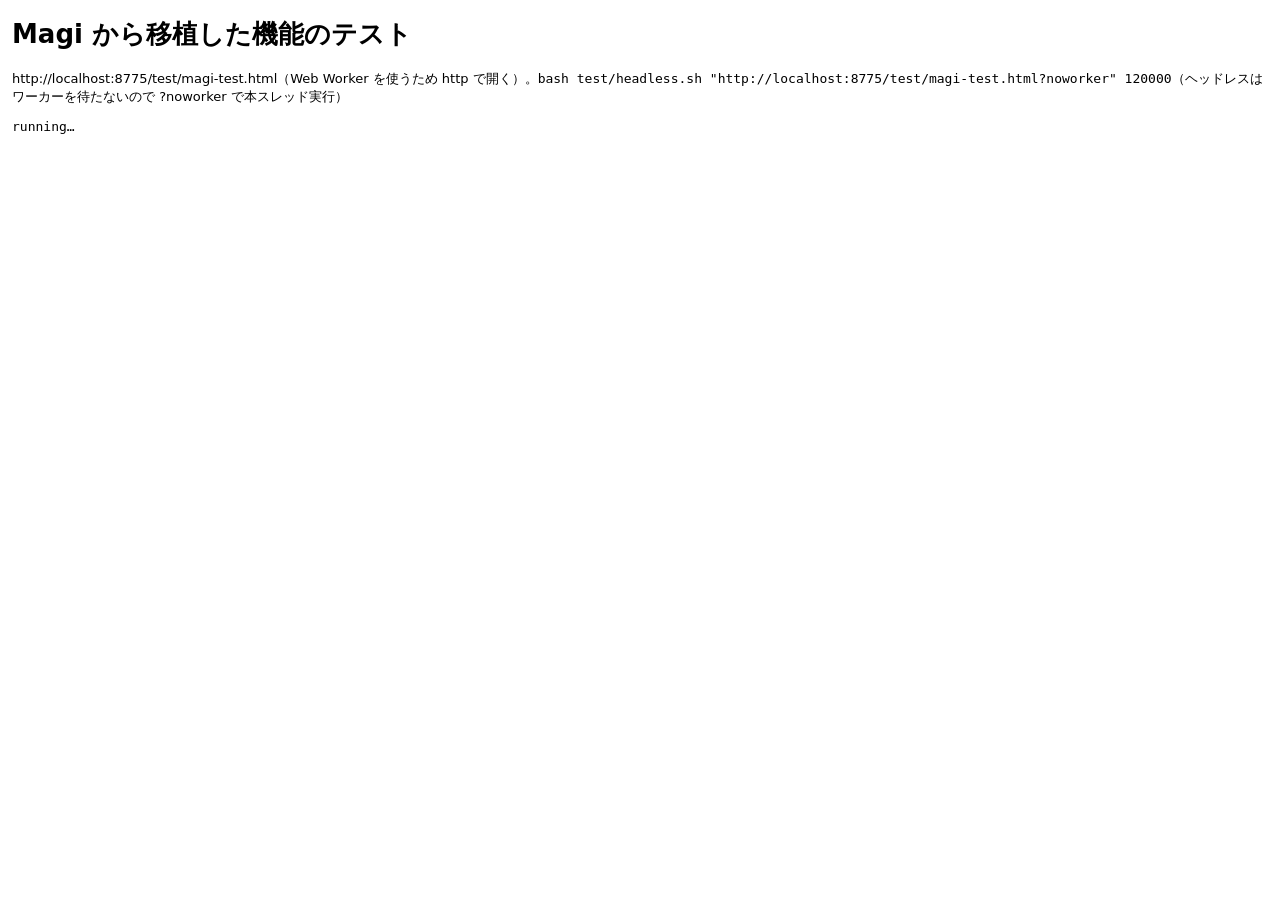
<file: test/magi-test.html>
<!doctype html>
<html lang="ja"><head><meta charset="utf-8"><title>Magi 移植機能テスト</title>
<style>body{font:13px system-ui;margin:12px}td{padding:2px 6px;border-bottom:1px solid #ddd;vertical-align:top}.PASS{color:#080}.FAIL{color:#c00;font-weight:700}</style></head>
<body>
<h1>Magi から移植した機能のテスト</h1>
<p>http://localhost:8775/test/magi-test.html（Web Worker を使うため http で開く）。<code>bash test/headless.sh "http://localhost:8775/test/magi-test.html?noworker" 120000</code>（ヘッドレスはワーカーを待たないので ?noworker で本スレッド実行）</p>
<pre id="result">running…</pre><table id="tbl"></table>
<script src="../geo.js"></script><script src="../terrain.js"></script><script src="../physics.js"></script>
<script>
// analysis.js / verify.js / design.js が呼ぶ app.js の関数の代わり（描画は使わない）
var cfg = normalizeCfg({}), model = null, sim = null;
if (/noworker/.test(location.search)) window.ANALYSIS_NO_WORKER = true; // ヘッドレス Chrome の仮想時間はワーカーを待たないため
function download() {}
</script>
<script src="../analysis.js"></script><script src="../verify.js"></script><script src="../design.js"></script>
<script>
const rows = []; let pass = 0, fail = 0;
const ok = (name, cond, val = '') => { cond ? pass++ : fail++; rows.push(`<tr><td class="${cond ? 'PASS' : 'FAIL'}">${cond ? 'PASS' : 'FAIL'}</td><td>${name}</td><td>${String(val).slice(0, 300)}</td></tr>`); };
const near = (a, b, tol) => Number.isFinite(a) && Math.abs(a - b) <= tol;
const sim1 = (p, o = {}) => { const M = buildModel(normalizeCfg(p)), s = simulate(M, { seed: 1, ...o }); return { M, s, f: flightSummary(M, s) }; };

(async () => {
  try {
    const G = window.Geo;
    // ---- geo.js ----
    const y = G.decimalYear('2026-10-11');
    ok('decimalYear 2026-10-11 ≈ 2026.777', near(y, 2026.777, 0.002), y);
    const dTokyo = G.magDecl(35.68, 139.77, 0, y), dLondon = G.magDecl(51.5, -0.13, 0, y), dSyd = G.magDecl(-33.87, 151.2, 0, y);
    ok('WMM2025: 東京の偏角は西偏 7〜8.5°', dTokyo < -7 && dTokyo > -8.5, dTokyo.toFixed(2));
    ok('WMM2025: ロンドンは東偏 0.5〜2°', dLondon > 0.5 && dLondon < 2, dLondon.toFixed(2));
    ok('WMM2025: シドニーは東偏 12〜13.5°', dSyd > 12 && dSyd < 13.5, dSyd.toFixed(2));
    const v1 = G.vincenty(35, 140, 36, 140);
    ok('Vincenty: 緯度 1°（35→36°）≈ 110.95 km、方位 0°', near(v1.dist, 110950, 30) && near(v1.az, 0, 1e-6), JSON.stringify(v1));
    const e = G.geodeticToEcef(35.1, 140.3, 123), g = G.ecefToGeodetic(e);
    ok('測地⇄ECEF 往復', near(g.lat, 35.1, 1e-9) && near(g.lon, 140.3, 1e-9) && near(g.h, 123, 1e-4), JSON.stringify(g));
    ok('正規重力 g(35°, 0) ≈ 9.7973', near(G.normalGravity(35, 0), 9.7973, 2e-4), G.normalGravity(35, 0));
    ok('ISA1976 11 km: T ≈ 216.8 K, p ≈ 22700 Pa', near(G.isa1976(11000).T, 216.77, 0.1) && near(G.isa1976(11000).p, 22700, 50), JSON.stringify(G.isa1976(11000)));

    // ---- physics の追加機能 ----
    const B = sim1({});
    ok('既定（追加機能オフ）の頂点高度は従来どおり ≈ 1636 m', near(B.f.apogee_m, 1636, 2), B.f.apogee_m);
    const R = sim1({ earthRot: true });
    ok('地球の自転: 頂点の変化は 0.5% 未満', Math.abs(R.f.apogee_m / B.f.apogee_m - 1) < 0.005, R.f.apogee_m);
    ok('地球の自転: 着地点が変わる（コリオリ）', Math.hypot(R.s.ev.landing.x - B.s.ev.landing.x, R.s.ev.landing.y - B.s.ev.landing.y) > 0.01, `${R.s.ev.landing.x.toFixed(2)},${R.s.ev.landing.y.toFixed(2)}`);
    const T = sim1({ tipOff: true, lugAft: 50, lugUpper: 900, elev: 80 });
    ok('ティップオフ: 上側ラグ離脱を記録し、頭下げのピッチレートが出る', T.s.ev.upperLug && T.s.ev.railExit.tipRate > 0 && T.s.ev.railExit.tipAngle > 0, JSON.stringify(T.s.ev.railExit));
    const T90 = sim1({ tipOff: true, lugAft: 50, lugUpper: 900, elev: 90, wind: 0, gust: 0 });
    ok('ティップオフ: 鉛直発射ではほぼ回転しない', T90.s.ev.railExit.tipRate < 0.01, T90.s.ev.railExit.tipRate);
    const P = sim1({ windModel: 'profile', windProfile: '0,0,270\n2000,0,270', gust: 0 }), Z = sim1({ wind: 0, gust: 0 });
    ok('風プロファイル: 全高度 0 m/s は無風と一致', near(P.s.ev.landing.x, Z.s.ev.landing.x, 1e-6) && near(P.s.ev.landing.y, Z.s.ev.landing.y, 1e-6), `${P.s.ev.landing.x}/${Z.s.ev.landing.x}`);
    const P2 = sim1({ windModel: 'profile', windProfile: '0,8,270\n3000,8,270', gust: 0 }), W2 = sim1({ wind: 8, windExp: 0, windFrom: 270, gust: 0 });
    ok('風プロファイル: 一様 8 m/s は α=0 のべき法則と一致', near(P2.s.ev.landing.x, W2.s.ev.landing.x, 1e-6), `${P2.s.ev.landing.x}/${W2.s.ev.landing.x}`);
    const H = sim1({ windMaxH: 20, gust: 0 }), H0 = sim1({ gust: 0 });
    ok('べき法則の上限高度: 上空の風が弱まり落下距離が短くなる', H.f.landing_dist_m < H0.f.landing_dist_m, `${H.f.landing_dist_m.toFixed(0)} < ${H0.f.landing_dist_m.toFixed(0)}`);
    const Mb = buildModel(normalizeCfg({ burnScale: 120 })), M0 = buildModel(normalizeCfg({}));
    ok('燃焼時間倍率 120%: 作動時間 ×1.2・力積一定', near(Mb.tb, M0.tb * 1.2, 1e-9) && near(Mb.Itot, M0.Itot, 1e-6), `${Mb.tb} ${Mb.Itot}`);
    const Mc = buildModel(normalizeCfg({ cnaScale: 110, cpShift: 10, cgShift: 20 }));
    ok('CNα 倍率・CP のずれ', near(Mc.cpAt(0).cna, M0.cpAt(0).cna * 1.1, 1e-9) && near(Mc.cpAt(0).xcp, M0.cpAt(0).xcp + 0.01, 1e-12), `${Mc.cpAt(0).cna} ${Mc.cpAt(0).xcp}`);
    ok('乾燥重心のずれ 20 mm で重心が後方へ', Mc.massAt(0).cg > M0.massAt(0).cg, `${Mc.massAt(0).cg} > ${M0.massAt(0).cg}`);
    const D = sim1({ chuteDelay: 1.5 });
    ok('開傘タイミングのずれ +1.5 s', near(D.s.ev.deploy1.t - D.s.ev.apogee.t, 1.5, 0.004), D.s.ev.deploy1.t - D.s.ev.apogee.t);
    const Mch = buildModel(normalizeCfg({ chuteScale: 80 }));
    ok('パラシュート CdS 倍率 80%', near(Mch.c1CdA, M0.c1CdA * 0.8, 1e-12), Mch.c1CdA);
    const Ma = buildModel(normalizeCfg({ magMode: 'auto', launchDate: '2026-10-11', azimRef: 'magnetic', azim: 0 }));
    ok('磁気偏角 自動: WMM2025 の値を使い、真方位に反映', near(Ma.magDecl, G.magDecl(35.177228, 140.357056, 10, y), 1e-9) && near(Ma.trueAzim * 180 / Math.PI, (Ma.magDecl + 360) % 360, 1e-9), Ma.magDecl);
    const Mt = buildModel(normalizeCfg({ landSurface: 'terrain' }));
    ok('地形モード（データ無し）は射点高さで計算し警告', Mt.groundZ === null && Mt.warn.some(w => /地形データ/.test(w)), Mt.warn.join('|'));

    // ---- 性能閾値 ----
    const th = Analysis.thresholds(normalizeCfg({ thMinApogee: 2000, thMinRailV: 30 }), B.f);
    ok('性能閾値: 頂点 2000 m は不合格、ランチクリア 30 m/s は合格', th.length === 2 && !th[0].ok && th[1].ok, JSON.stringify(th));

    // ---- モンテカルロ / ラプラス近似（Web Worker 並列）----
    const base = normalizeCfg({ gust: 0 }), unc = Object.fromEntries(Analysis.VARS.map(v => [v.k, v.a]));
    const prog = [];
    const mc = await Analysis.runMC(base, unc, { n: 120, seed: 3, dist: 'uniform', hard: true, threads: 0 }, (d, n, t) => prog.push(t), { cancel: false });
    ok('モンテカルロ 120 回: すべて着地', mc.nOk === 120, `${mc.nOk}/${mc.done}（${mc.threads} スレッド、${(mc.ms / 1000).toFixed(1)} s）`);
    ok('モンテカルロ: 頂点高度の統計（平均は公称 ±5%）', near(mc.stats.apogee.mean, B.f.apogee_m, 0.05 * B.f.apogee_m) && mc.stats.apogee.sd > 0, JSON.stringify(mc.stats.apogee));
    ok('モンテカルロ: 減速・弾道の 95% 楕円', mc.ell.soft && mc.ell.hard && mc.ell.soft.a95 > 0, `soft ${mc.ell.soft && mc.ell.soft.a95.toFixed(0)} hard ${mc.ell.hard && mc.ell.hard.a95.toFixed(0)}`);
    const cnaRow = Analysis.VARS.findIndex(v => v.k === 'wind'), dSoft = Analysis.OUTS.findIndex(o => o[0] === 'dSoft');
    ok('寄与率: 減速落下距離の列は合計 100%', near(mc.contrib.reduce((a, r) => a + r[dSoft], 0), 100, 1e-6), mc.contrib.map(r => r[dSoft].toFixed(1)).join(','));
    ok('寄与率: 減速落下距離は風速の寄与が最大級', mc.contrib[cnaRow][dSoft] >= Math.max(...mc.contrib.map(r => r[dSoft])) * 0.5, mc.contrib[cnaRow][dSoft].toFixed(1));
    const mcSame = await Analysis.runMC(base, unc, { n: 20, seed: 3, dist: 'uniform', hard: false, threads: 1 }, () => {}, { cancel: false });
    const mcPar = await Analysis.runMC(base, unc, { n: 20, seed: 3, dist: 'uniform', hard: false, threads: 4 }, () => {}, { cancel: false });
    ok('乱数は先に抽選: スレッド数を変えても結果が同じ', mcSame.cases.every((c, i) => c.r.apogee === mcPar.cases[i].r.apogee), `${mcSame.cases[5].r.apogee} / ${mcPar.cases[5].r.apogee}`);
    const lap = await Analysis.runLaplace(base, unc, { hard: true, threads: 0 }, () => {}, { cancel: false });
    ok('ラプラス近似: 2n+1 回（13 入力で 27 回）', lap.evals === 27, lap.evals);
    const ks = lap.kinds.soft, em = mc.ell.soft;
    ok('ラプラス近似: 減速落下の 95% 楕円がモンテカルロと同程度（長径比 0.6〜1.6）', ks && em && ks.a95 / em.a95 > 0.6 && ks.a95 / em.a95 < 1.6, `Lap ${ks && ks.a95.toFixed(0)} / MC ${em && em.a95.toFixed(0)}`);
    ok('ラプラス近似: 寄与率の合計 100%', ks && near(ks.grads.reduce((a, g) => a + g.share, 0), 100, 1e-6), ks && ks.grads.map(g => g.k + ':' + g.share.toFixed(0)).join(' '));

    // ---- EKF ----
    const ek = Analysis.runEKF(B.M, B.s, { imuHz: 100, accNoise: 0.2, accBias: 0.08, accRange: 16, gpsHz: 10, gpsSigma: 2.5, gpsVSigma: 0.3, gpsMaxV: 515, gpsMaxAlt: 18000, baroHz: 25, baroSigma: 20, baroBias: 30, seed: 7 });
    ok('EKF: 位置誤差 RMS が 10 m 未満', ek.rms3 < 10, ek.rms3);
    ok('EKF: IMU のみ（補正なし）より大幅に良い', ek.rms3 < ek.rmsImu / 3, `${ek.rms3.toFixed(2)} vs IMU ${ek.rmsImu.toFixed(1)}`);
    ok('EKF: 平均 NEES/3 が 0.2〜5（フィルタの整合）', ek.neesMean > 0.2 && ek.neesMean < 5, ek.neesMean);
    const ekNoGps = Analysis.runEKF(B.M, B.s, { imuHz: 100, accNoise: 0.2, accBias: 0.08, accRange: 16, gpsHz: 10, gpsSigma: 2.5, gpsVSigma: 0.3, gpsMaxV: 515, gpsMaxAlt: 50, baroHz: 25, baroSigma: 20, baroBias: 30, seed: 7 });
    ok('EKF: GPS 無効区間（高度 50 m 超）でも気圧計で推定が続く', ekNoGps.nGD > 0 && Number.isFinite(ekNoGps.rmsNoGps), `${ekNoGps.nGD} 回無効, RMS ${ekNoGps.rmsNoGps.toFixed(1)}`);

    // ---- KML ----
    const kml = Analysis.flightKml(B.M, B.s), doc = new DOMParser().parseFromString(kml, 'application/xml');
    ok('KML: XML として正しく、追従ツアーとイベントを含む', !doc.querySelector('parsererror') && /gx:Tour/.test(kml) && /頂点/.test(kml), kml.length + ' 文字');

    // ---- 検算 ----
    const vr = Verify.run(normalizeCfg({}));
    ok('検算（既定機体）: 不合格 0', vr.n.fail === 0, `合格 ${vr.n.pass} 注意 ${vr.n.warn} 不合格 ${vr.n.fail}: ` + vr.items.filter(i => i.st !== 'pass' && i.st !== 'info').map(i => i.title + ' ' + i.diff).join(' / '));
    const vd = Verify.run(normalizeCfg({ ...(window.SpecSheet ? SpecSheet.DEBUG_PRESET : {}), magDecl: -7.6 }));
    ok('検算（Debug 相当）: 例外なく実行', vd.items.length > 10, `合格 ${vd.n.pass} 注意 ${vd.n.warn} 不合格 ${vd.n.fail}`);

    // ---- 設計ツール ----
    cfg = normalizeCfg({}); model = buildModel(cfg);
    const ctx = Design.context(cfg, model, { state: 'wet', E: 20, nu: 0.3, rho: 1800, V: 250, alt: 0, replaceFinMass: false });
    const mm = 1e-3, ev = Design.evaluate(ctx, { cr: cfg.finCr * mm, ct: cfg.finCt * mm, sw: cfg.finSweep * mm, sp: cfg.finSpan * mm, af: cfg.finAft * mm });
    ok('設計: 現在のフィンの CNα が Barrowman（physics）と一致', near(ev.cna, model.cpAt(0).cna, 1e-9), `${ev.cna} / ${model.cpAt(0).cna}`);
    ok('設計: フラッター速度が求まる', ev.flutter > 0, ev.flutter);
    const opt = await Design.optimize(ctx, { fstTarget: 15, fstMin: 0, fstMax: 0, V: 250, step: 1, nSamples: 6000, crMin: 100, crMax: 250, ctMin: 30, ctMax: 150, swMin: 0, swMax: 200, spMin: 50, spMax: 180, afMin: 0, afMax: 30 }, () => {}, { cancel: false });
    ok('設計: 最適化で Fst 15% の ±1 以内', opt && Math.abs(opt.e.fst - 15) < 1, opt && opt.e.fst);
    const ch = Design.chute({ pdMass: 6.132, pdV: 8.08, pdCd: 0.8, pdRho: 1.2, pdG: 9.81, pdGores: 8, pdSpill: 0.1, pdLine: 1 });
    ok('設計: パラシュート CdS = 2mg/(ρv²)（諸元表の 1段目 CdS 1.5357 と一致）', near(ch.cds, 1.53567, 1e-4), ch.cds);
  } catch (e) { ok('例外', false, e.stack || e); }
  document.getElementById('tbl').innerHTML = rows.join('');
  document.getElementById('result').textContent = `PASS ${pass} / FAIL ${fail}`;
})();
</script>
</body></html>
</file>
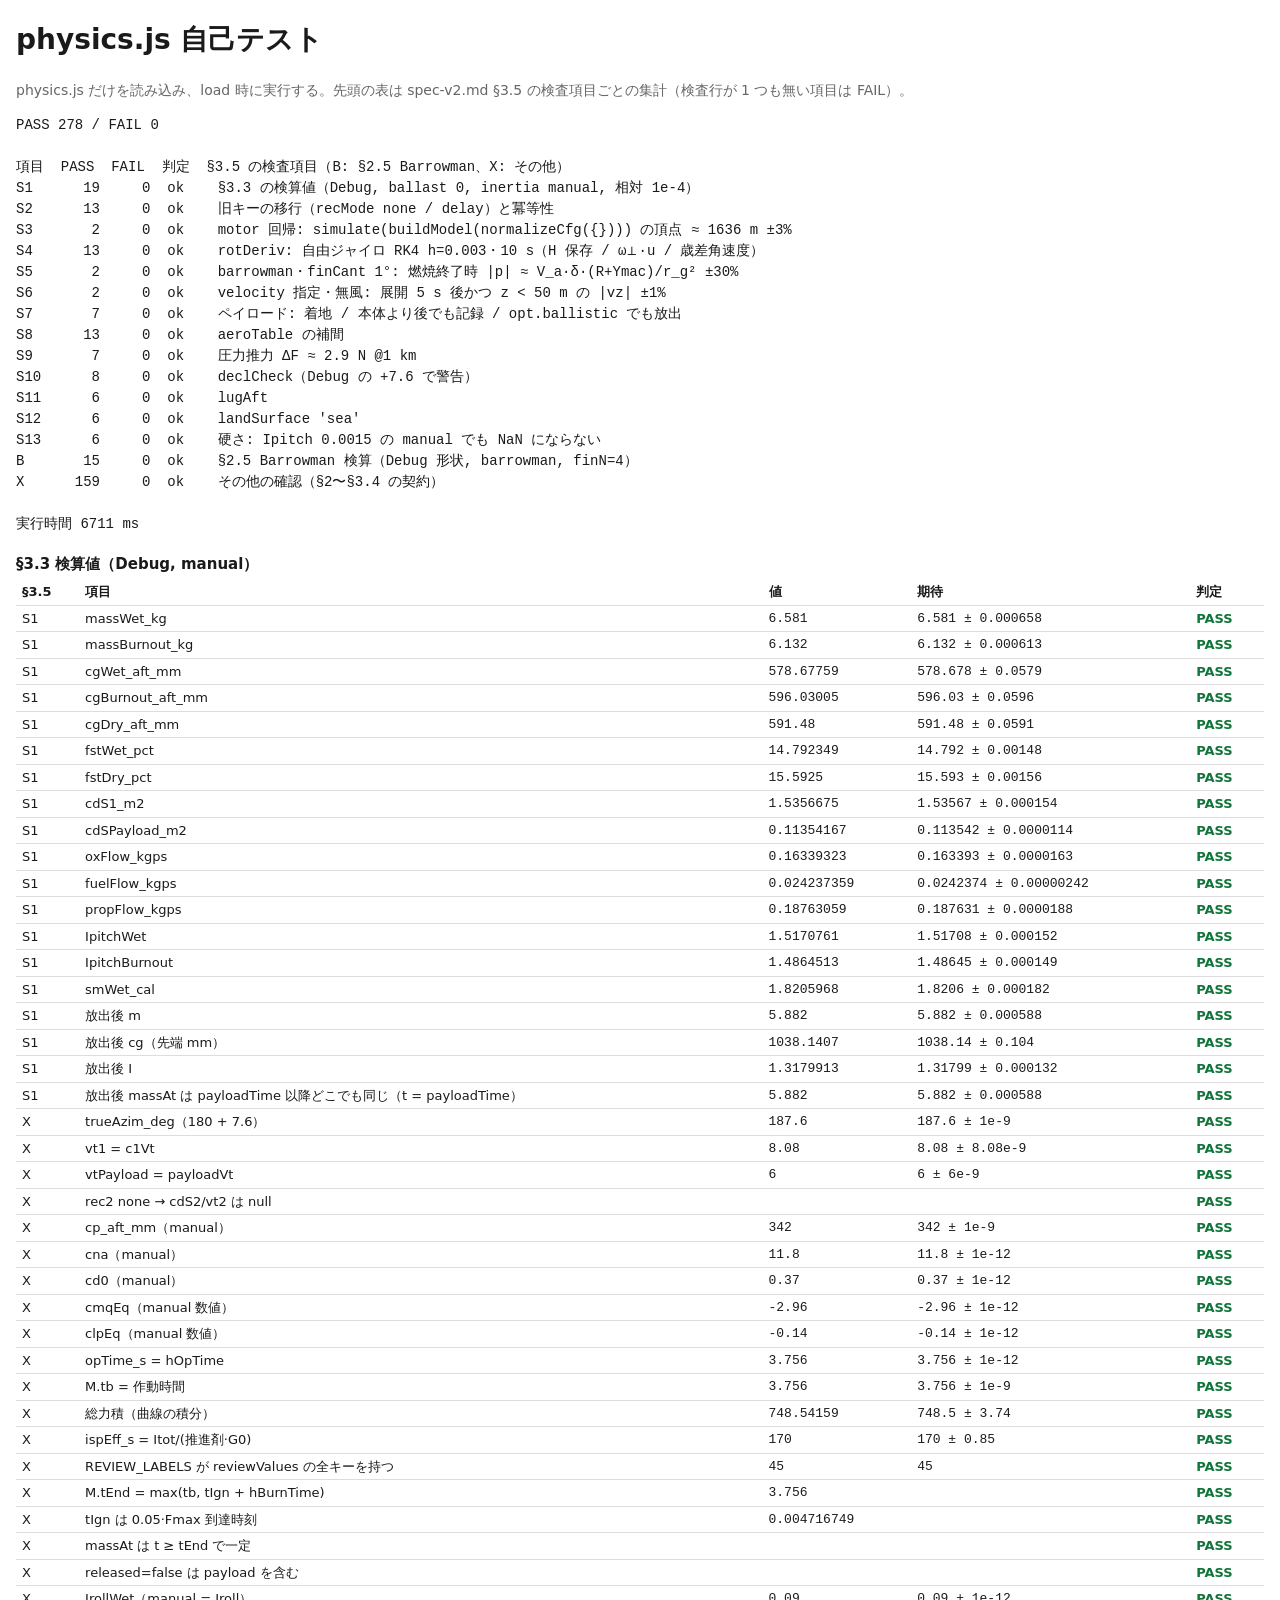
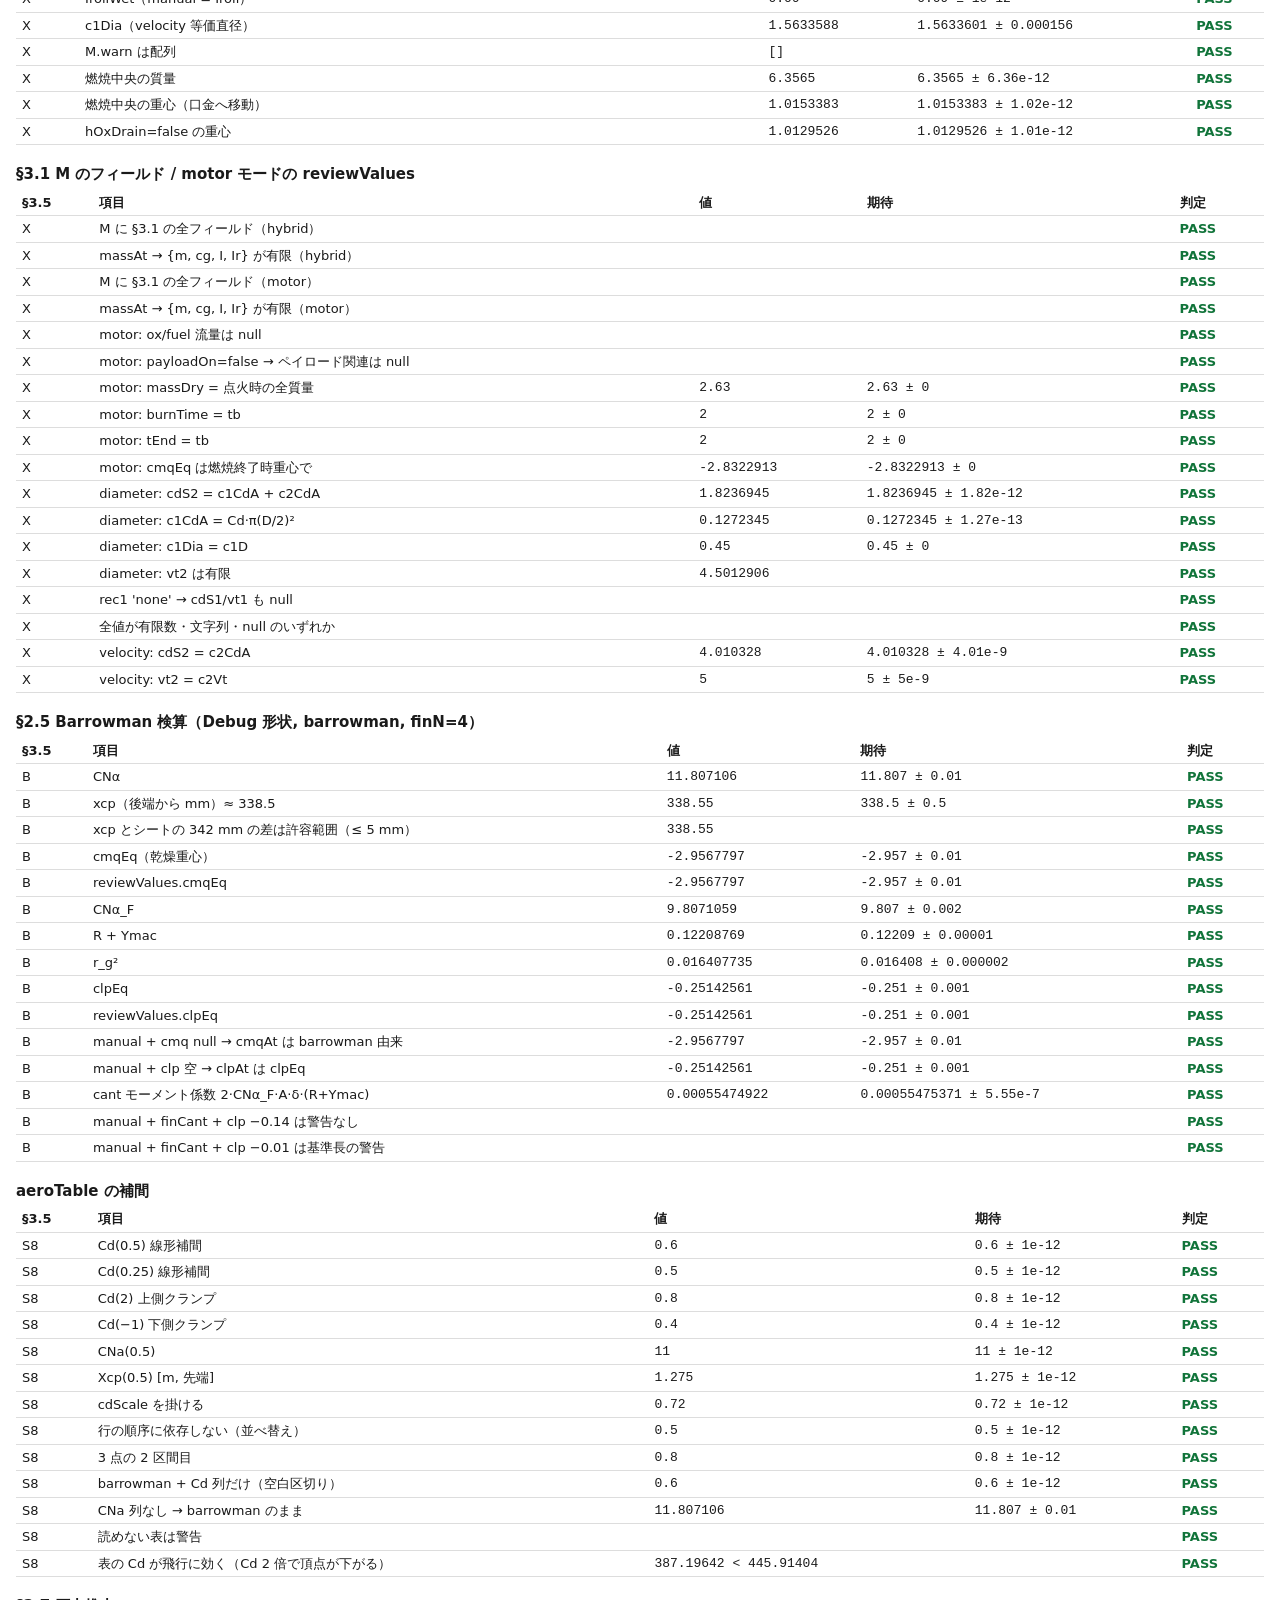
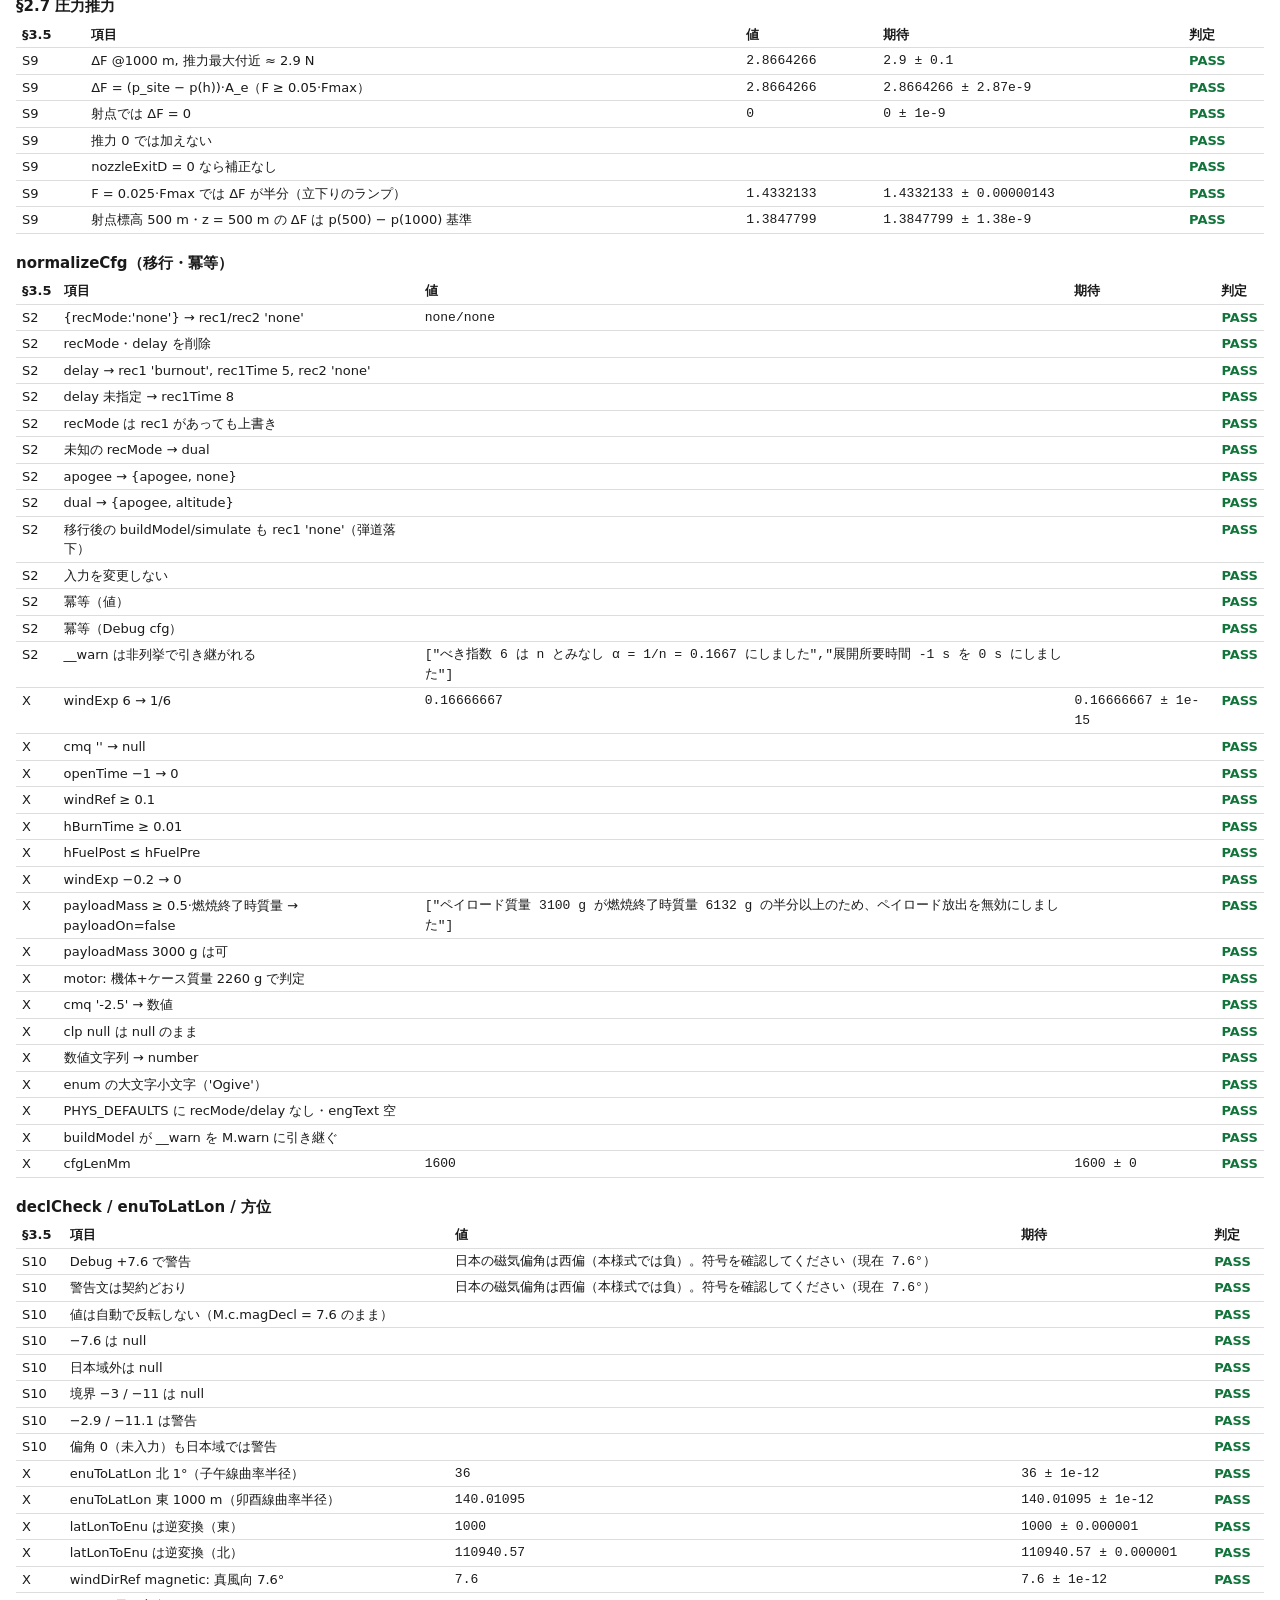
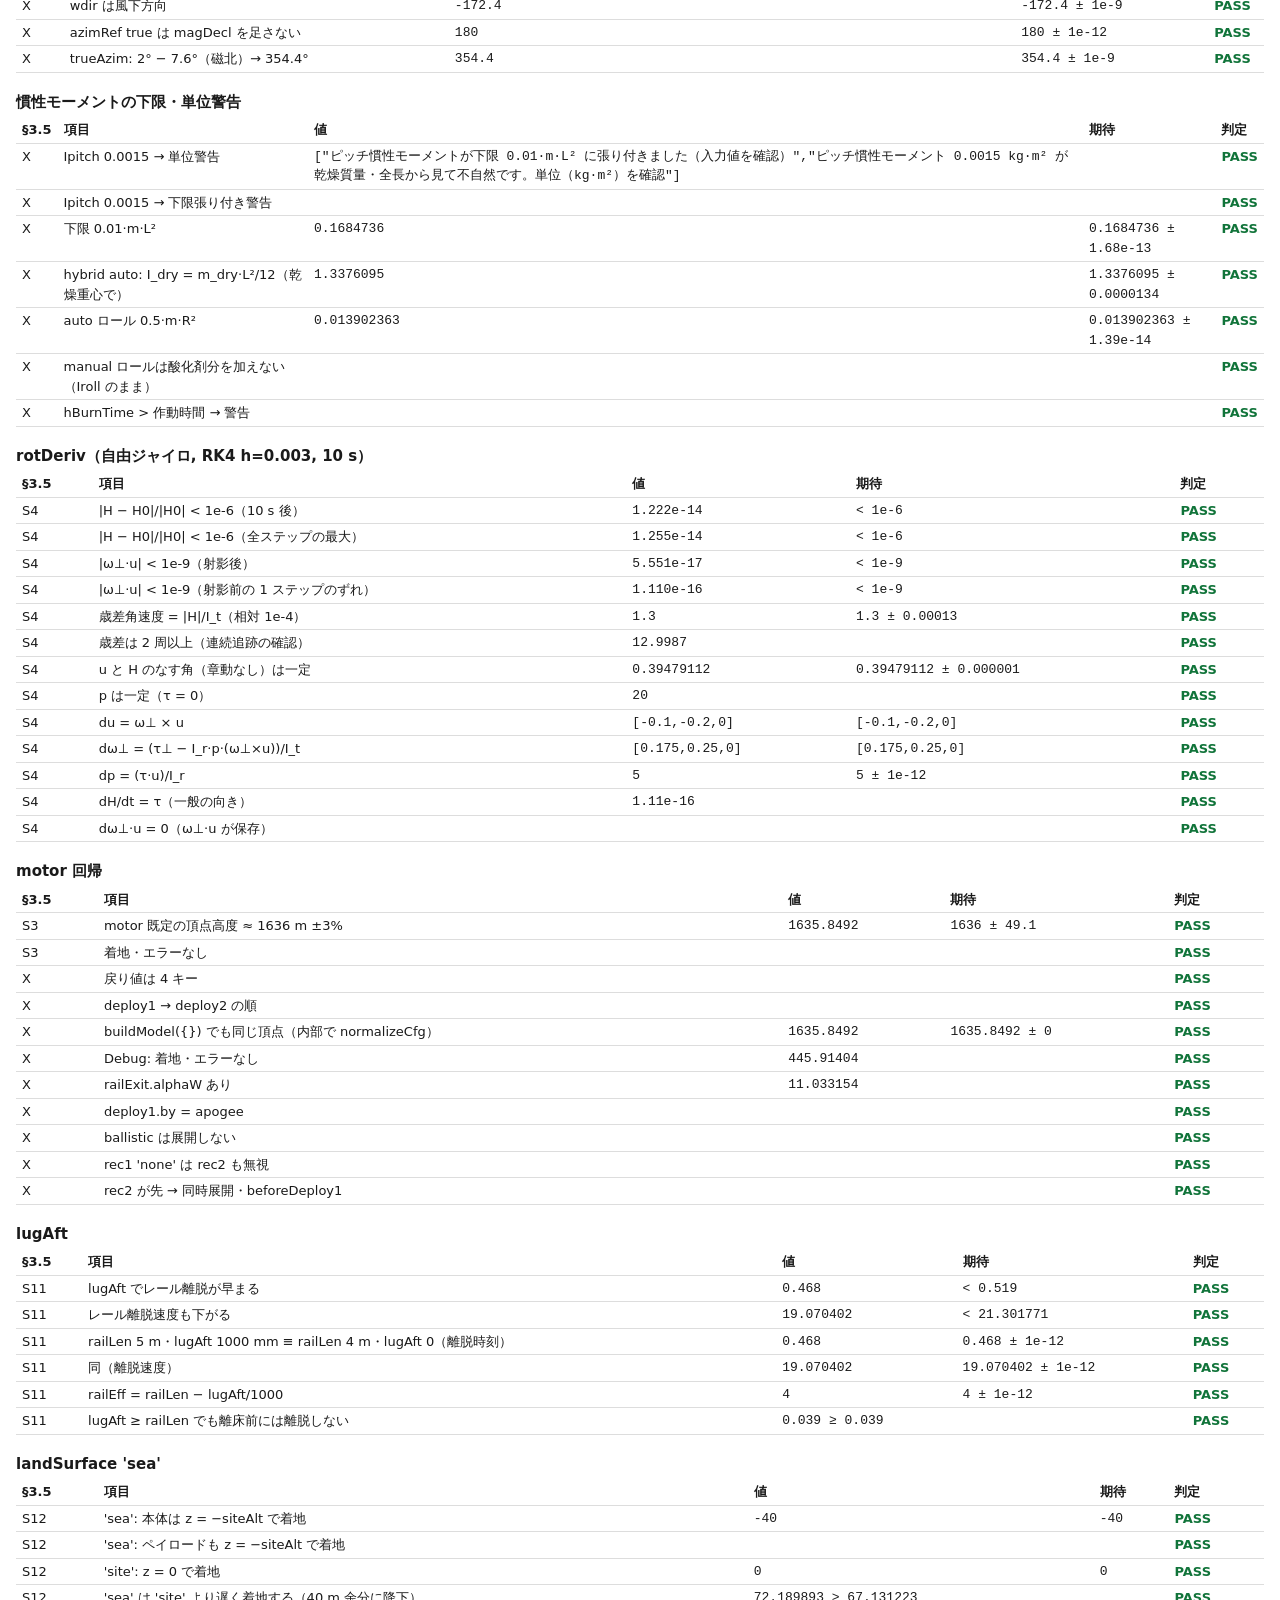
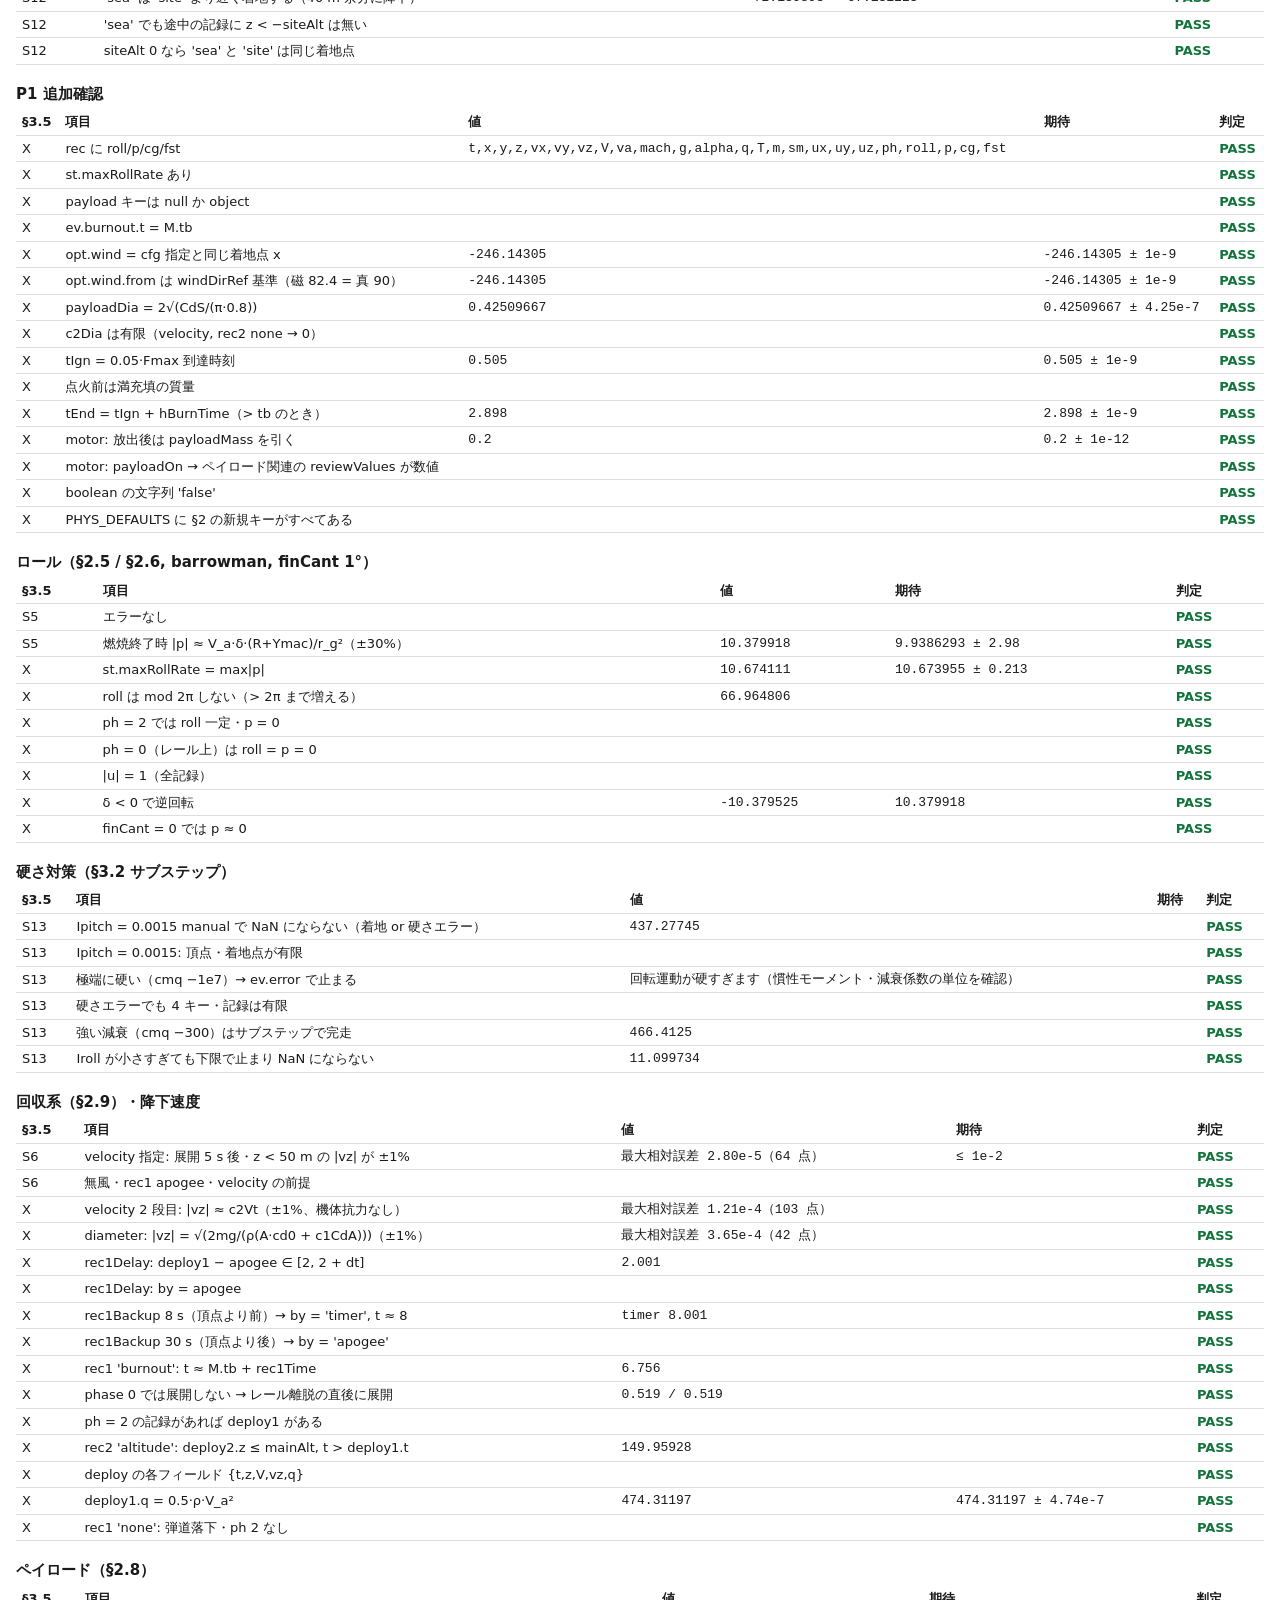
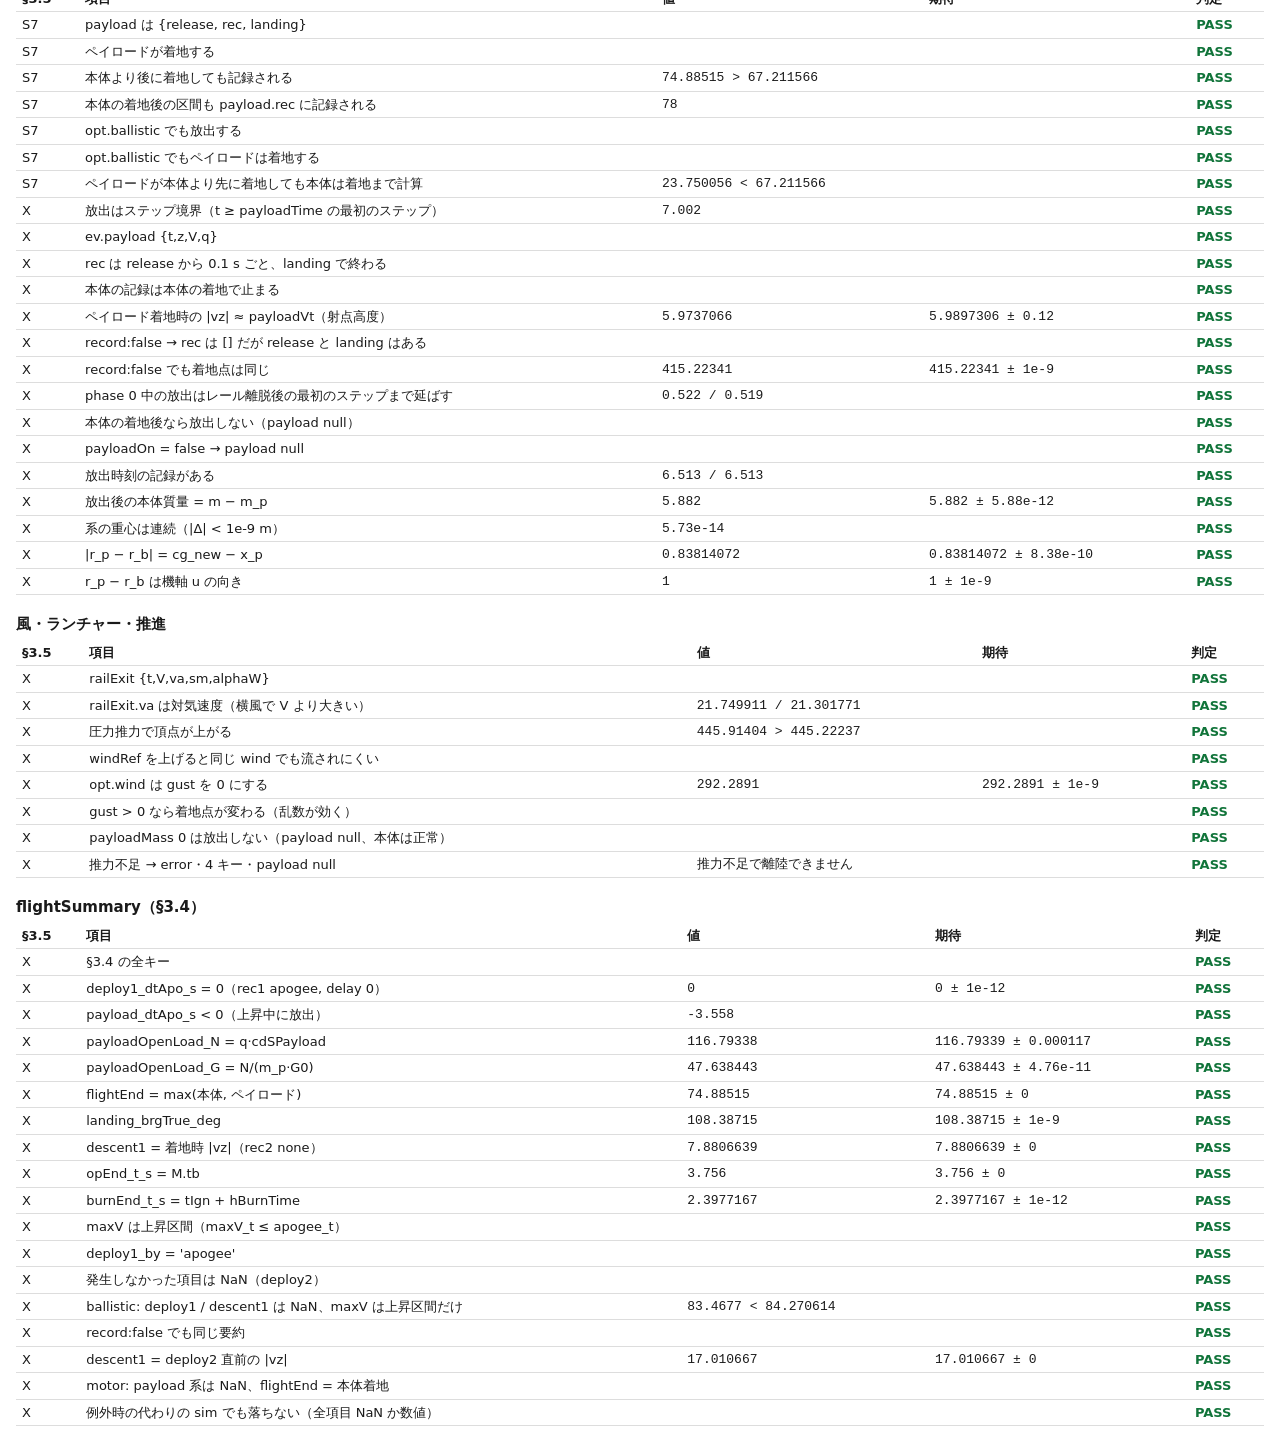
<file: test/physics-test.html>
<!doctype html>
<html lang="ja">
<head>
<meta charset="utf-8">
<meta name="viewport" content="width=device-width, initial-scale=1">
<title>physics 自己テスト</title>
<style>
  :root { --bg: #fff; --fg: #1a1a1a; --mut: #666; --ok: #11743a; --ng: #b3261e; --sk: #8a6d00; --ln: #ddd; }
  @media (prefers-color-scheme: dark) { :root { --bg: #16181c; --fg: #e6e6e6; --mut: #9a9a9a; --ok: #5fd28a; --ng: #ff8a80; --sk: #e0c050; --ln: #333; } }
  body { background: var(--bg); color: var(--fg); font: 14px/1.5 system-ui, sans-serif; margin: 16px; }
  table { border-collapse: collapse; width: 100%; font-size: 13px; }
  th, td { border-bottom: 1px solid var(--ln); padding: 3px 6px; text-align: left; vertical-align: top; }
  td.v { font-family: ui-monospace, monospace; overflow-wrap: anywhere; }
  .PASS { color: var(--ok); font-weight: 600; } .FAIL { color: var(--ng); font-weight: 600; } .SKIP { color: var(--sk); }
  h2 { font-size: 15px; margin: 18px 0 4px; }
  pre#result { font-size: 14px; white-space: pre-wrap; }
</style>
</head>
<body>
<h1>physics.js 自己テスト</h1>
<p style="color:var(--mut)">physics.js だけを読み込み、load 時に実行する。先頭の表は spec-v2.md §3.5 の検査項目ごとの集計（検査行が 1 つも無い項目は FAIL）。</p>
<pre id="result">実行中…</pre>
<div id="out"></div>
<script src="../physics.js"></script>
<script>
'use strict';
// ---- テスト枠組み ----
// 各行は §3.5 の項目タグ（S1〜S13）、§2.5 の Barrowman 検算（B）、その他（X）のどれかに属する
const ITEMS = [
  ['S1', '§3.3 の検算値（Debug, ballast 0, inertia manual, 相対 1e-4）'],
  ['S2', '旧キーの移行（recMode none / delay）と冪等性'],
  ['S3', 'motor 回帰: simulate(buildModel(normalizeCfg({}))) の頂点 ≈ 1636 m ±3%'],
  ['S4', 'rotDeriv: 自由ジャイロ RK4 h=0.003・10 s（H 保存 / ω⊥·u / 歳差角速度）'],
  ['S5', 'barrowman・finCant 1°: 燃焼終了時 |p| ≈ V_a·δ·(R+Ymac)/r_g² ±30%'],
  ['S6', 'velocity 指定・無風: 展開 5 s 後かつ z < 50 m の |vz| ±1%'],
  ['S7', 'ペイロード: 着地 / 本体より後でも記録 / opt.ballistic でも放出'],
  ['S8', 'aeroTable の補間'],
  ['S9', '圧力推力 ΔF ≈ 2.9 N @1 km'],
  ['S10', 'declCheck（Debug の +7.6 で警告）'],
  ['S11', 'lugAft'],
  ['S12', "landSurface 'sea'"],
  ['S13', '硬さ: Ipitch 0.0015 の manual でも NaN にならない'],
  ['B', '§2.5 Barrowman 検算（Debug 形状, barrowman, finN=4）'],
  ['X', 'その他の確認（§2〜§3.4 の契約）'],
];
const T = { rows: [], group: '', tag: 'X' };
function grp(name, tag = 'X') { T.group = name; T.tag = tag; }
function sec(tag) { T.tag = tag; }
function add(name, st, val, exp) { T.rows.push({ g: T.group, tag: T.tag, name, st, val, exp }); }
function ok(name, cond, val = '', exp = '') { add(name, cond ? 'PASS' : 'FAIL', val, exp); }
const fmtv = v => (typeof v === 'number' ? (Number.isFinite(v) ? +v.toPrecision(8) : String(v)) : JSON.stringify(v));
// 相対誤差 rel または絶対誤差 abs で一致
function near(name, val, exp, { rel, abs } = { rel: 1e-4 }) {
  const e = abs != null ? abs : Math.abs(exp) * rel;
  ok(name, Number.isFinite(val) && Math.abs(val - exp) <= e, fmtv(val), `${fmtv(exp)} ± ${+e.toPrecision(3)}`);
}
function run(name, fn) { const tg = T.tag; try { fn(); } catch (e) { add(name, 'FAIL', String(e && e.stack || e), '例外'); } T.tag = tg; }
const nearRec = (rec, t) => rec.reduce((a, r) => (Math.abs(r.t - t) < Math.abs(a.t - t) ? r : a));

// 仮定推力曲線（spec §4.1 と同じ作り方。Debug cfg を作るためのテスト専用の写し。§4.1 自体の検査は specsheet 側）
function assumedEng(c) {
  const I = (c.hOxMass + c.hFuelPre - c.hFuelPost) / 1000 * 170 * G0;
  const tb = c.hBurnTime, top = c.hOpTime > 0 ? c.hOpTime : 1.2 * tb;
  const k = 4 / (top - tb), E = Math.exp(-k * (top - tb)), Fb = 1.25 - 0.6;
  const xs = [0, 0.01, 0.02, 0.03, 0.04]; for (let x = 0.065; x < 1; x += 0.025) xs.push(x); xs.push(1);
  const pts = xs.map(x => [x * tb, (1.25 - 0.6 * x) * Math.min(1, x / 0.04)]);
  for (let i = 1; i <= 40; i++) { const t = tb + (top - tb) * i / 40; pts.push([t, i === 40 ? 0 : Fb * (Math.exp(-k * (t - tb)) - E) / (1 - E)]); }
  let s = 0; for (let i = 1; i < pts.length; i++) s += (pts[i][1] + pts[i - 1][1]) / 2 * (pts[i][0] - pts[i - 1][0]);
  return pts.map(p => `${p[0].toFixed(6)} ${(p[1] * I / s).toFixed(5)}`).join('\n');
}

function main() {
  if (typeof buildModel !== 'function' || typeof simulate !== 'function') { grp('読込'); add('../physics.js を読み込めた', 'FAIL', typeof buildModel, 'function'); return; }

// Debug 諸元表（test/fixtures/spec-dump.txt）を §4.1 の規則で cfg にしたもの（テスト専用の写し）
const L_DBG = 1600;
const DEBUG = {
  name: 'Debug', lat: 35.177228, lon: 140.357056, siteAlt: 0, magDecl: 7.6, azim: 180, azimRef: 'magnetic', elev: 85, railLen: 5,
  windExp: 1 / 6, windRef: 4, windDirRef: 'true', wind: 4, windFrom: 270, gust: 0, lugAft: 0, landSurface: 'site',
  d: 130, noseLen: 300, bodyLen: 1300, tailLen: 0, noseShape: 'ogive',
  massMode: 'hybrid', hDryMass: 6190, hOxMass: 391, hFuelPre: 380, hFuelPost: 322,
  hDryCG: L_DBG - 591.48, hOxCG: L_DBG - 376, hTankOutlet: L_DBG - 220.86, hFuelCG: L_DBG - 110.43, hOxDrain: true,
  inertiaMode: 'manual', Ipitch: 1.5, Iroll: 0.09,
  aeroMode: 'manual', cpManual: L_DBG - 342, cdManual: 0.37, cnaManual: 11.8, clp: -0.14, cmq: -2.96,
  nozzleExitD: 18, hBurnTime: 2.393, hOpTime: 3.756,
  rec1: 'apogee', rec2: 'none', chuteSpec: 'velocity', c1Vt: 8.08, openTime: 1,
  payloadOn: true, payloadTime: 7, payloadVt: 6, payloadMass: 250, payloadPos: 200,
  finAft: 0, finCr: 210, finCt: 50, finSweep: 160, finSpan: 143.64, finN: 4, finThick: 3, finCant: 0,
  motorSrc: 'eng', motorPreset: 'custom', thrustKind: 'assumed', mLen: 600, mDia: 60, mOver: 0, ballast: 0, posRef: 'aft',
};
DEBUG.engText = assumedEng(DEBUG);
const dbg = patch => buildModel({ ...DEBUG, ...patch });

// ================= モデル層 =================
grp('§3.3 検算値（Debug, manual）', 'S1');
run('reviewValues', () => {
  const M = dbg(), rv = reviewValues(M);
  const exp = {
    massWet_kg: 6.581, massBurnout_kg: 6.132, cgWet_aft_mm: 578.678, cgBurnout_aft_mm: 596.030, cgDry_aft_mm: 591.48,
    fstWet_pct: 14.792, fstDry_pct: 15.593, cdS1_m2: 1.53567, cdSPayload_m2: 0.113542, oxFlow_kgps: 0.163393,
    fuelFlow_kgps: 0.0242374, propFlow_kgps: 0.187631, IpitchWet: 1.51708, IpitchBurnout: 1.48645, smWet_cal: 1.8206,
  };
  for (const k in exp) near(k, rv[k], exp[k]);
  const a = M.massAt(Math.max(M.c.payloadTime, M.tEnd) + 0.1, true);
  near('放出後 m', a.m, 5.882); near('放出後 cg（先端 mm）', a.cg * 1000, 1038.14); near('放出後 I', a.I, 1.31799);
  near('放出後 massAt は payloadTime 以降どこでも同じ（t = payloadTime）', M.massAt(M.c.payloadTime, true).m, 5.882);
  sec('X');
  near('trueAzim_deg（180 + 7.6）', rv.trueAzim_deg, 187.6, { abs: 1e-9 });
  near('vt1 = c1Vt', rv.vt1_mps, 8.08, { rel: 1e-9 }); near('vtPayload = payloadVt', rv.vtPayload_mps, 6, { rel: 1e-9 });
  ok('rec2 none → cdS2/vt2 は null', rv.cdS2_m2 === null && rv.vt2_mps === null);
  near('cp_aft_mm（manual）', rv.cp_aft_mm, 342, { abs: 1e-9 }); near('cna（manual）', rv.cna, 11.8, { abs: 1e-12 }); near('cd0（manual）', rv.cd0, 0.37, { abs: 1e-12 });
  near('cmqEq（manual 数値）', rv.cmqEq, -2.96, { abs: 1e-12 }); near('clpEq（manual 数値）', rv.clpEq, -0.14, { abs: 1e-12 });
  near('opTime_s = hOpTime', rv.opTime_s, 3.756, { abs: 1e-12 }); near('M.tb = 作動時間', M.tb, 3.756, { abs: 1e-9 });
  near('総力積（曲線の積分）', rv.totalImpulse_Ns, 748.5, { rel: 5e-3 }); near('ispEff_s = Itot/(推進剤·G0)', rv.ispEff_s, 170, { rel: 5e-3 });
  ok('REVIEW_LABELS が reviewValues の全キーを持つ', REVIEW_LABELS.length === Object.keys(rv).length && REVIEW_LABELS.every(r => r[0] in rv), REVIEW_LABELS.length, Object.keys(rv).length);
  ok('M.tEnd = max(tb, tIgn + hBurnTime)', Math.abs(M.tEnd - Math.max(M.tb, M.tIgn + 2.393)) < 1e-12, fmtv(M.tEnd));
  ok('tIgn は 0.05·Fmax 到達時刻', Math.abs(M.thrust(M.tIgn) - 0.05 * M.Fmax) < 1e-6 * M.Fmax, fmtv(M.tIgn));
  const mE = M.massAt(M.tEnd), mL = M.massAt(M.tEnd + 50);
  ok('massAt は t ≥ tEnd で一定', mE.m === mL.m && mE.cg === mL.cg && mE.I === mL.I);
  ok('released=false は payload を含む', Math.abs(M.massAt(10).m - 6.132) < 1e-12 && Math.abs(M.massAt(10, true).m - 5.882) < 1e-12);
  near('IrollWet（manual = Iroll）', rv.IrollWet, 0.09, { abs: 1e-12 });
  near('c1Dia（velocity 等価直径）', M.c1Dia, 2 * Math.sqrt(1.53567 / (Math.PI * 0.8)), { rel: 1e-4 });
  ok('M.warn は配列', Array.isArray(M.warn), JSON.stringify(M.warn));
});
run('hybrid 時間変化', () => {
  sec('X');
  const M = dbg(), t = M.tIgn + 2.393 / 2, s = M.massAt(t);
  near('燃焼中央の質量', s.m, (6190 + 391 / 2 - 58 / 2) / 1000, { rel: 1e-12 });
  const xox = 1.37914 + 0.5 * (1.224 - 1.37914);
  near('燃焼中央の重心（口金へ移動）', s.cg, (6.19 * 1.00852 + 0.1955 * xox - 0.029 * 1.48957) / s.m, { rel: 1e-12 });
  const M2 = dbg({ hOxDrain: false }), s2 = M2.massAt(t);
  near('hOxDrain=false の重心', s2.cg, (6.19 * 1.00852 + 0.1955 * 1.224 - 0.029 * 1.48957) / s2.m, { rel: 1e-12 });
});

grp('§3.1 M のフィールド / motor モードの reviewValues');
run('M fields', () => {
  const keys = 'c warn name L d R A Ln Lb Lt dBase Xb Cr Ct s Xs N mLen mDia motorX mName cd0 cdEst pts Itot tb tIgn burnTime tEnd trueAzim azim elev railLen wdir windRef openTime lat lon massMode massAt cpAt cdAt thrust c1CdA c2CdA payloadCdA c1Dia c2Dia payloadDia'.split(' ');
  for (const M of [dbg(), buildModel({})]) {
    const miss = keys.filter(k => !(k in M) || M[k] === undefined);
    ok(`M に §3.1 の全フィールド（${M.massMode}）`, miss.length === 0, miss.join(','));
    const ms = M.massAt(0.5);
    ok(`massAt → {m, cg, I, Ir} が有限（${M.massMode}）`, ['m', 'cg', 'I', 'Ir'].every(k => Number.isFinite(ms[k])));
  }
  const M = buildModel({}), rv = reviewValues(M);
  ok('motor: ox/fuel 流量は null', rv.oxFlow_kgps === null && rv.fuelFlow_kgps === null);
  ok('motor: payloadOn=false → ペイロード関連は null', ['cgAfterPayload_aft_mm', 'fstAfterPayload_pct', 'smAfterPayload_cal', 'cdSPayload_m2', 'vtPayload_mps'].every(k => rv[k] === null));
  near('motor: massDry = 点火時の全質量', rv.massDry_kg, M.massAt(0).m, { abs: 0 });
  near('motor: burnTime = tb', rv.burnTime_s, M.tb, { abs: 0 }); near('motor: tEnd = tb', M.tEnd, M.tb, { abs: 0 });
  near('motor: cmqEq は燃焼終了時重心で', rv.cmqEq, M.cmqEq(M.massAt(M.tb).cg), { abs: 0 });
  near('diameter: cdS2 = c1CdA + c2CdA', rv.cdS2_m2, M.c1CdA + M.c2CdA, { rel: 1e-12 });
  near('diameter: c1CdA = Cd·π(D/2)²', M.c1CdA, 0.8 * Math.PI * 0.225 ** 2, { rel: 1e-12 }); near('diameter: c1Dia = c1D', M.c1Dia, 0.45, { abs: 0 });
  ok('diameter: vt2 は有限', Number.isFinite(rv.vt2_mps), fmtv(rv.vt2_mps));
  ok("rec1 'none' → cdS1/vt1 も null", (r => r.cdS1_m2 === null && r.vt1_mps === null && r.cdS2_m2 === null)(reviewValues(buildModel({ rec1: 'none' }))));
  ok('全値が有限数・文字列・null のいずれか', Object.values(reviewValues(dbg())).every(v => v === null || typeof v === 'string' || Number.isFinite(v)));
  const Mv = dbg({ rec2: 'ignition', rec2Time: 20, c2Vt: 5 }), rv2 = reviewValues(Mv);
  near('velocity: cdS2 = c2CdA', rv2.cdS2_m2, 2 * 6.132 * 9.81 / (1.2 * 25), { rel: 1e-9 }); near('velocity: vt2 = c2Vt', rv2.vt2_mps, 5, { rel: 1e-9 });
});

grp('§2.5 Barrowman 検算（Debug 形状, barrowman, finN=4）', 'B');
run('barrowman', () => {
  const M = dbg({ aeroMode: 'barrowman' }), cp = M.cpAt(0);
  near('CNα', cp.cna, 11.807, { abs: 0.01 });
  near('xcp（後端から mm）≈ 338.5', 1600 - cp.xcp * 1000, 338.5, { abs: 0.5 });
  ok('xcp とシートの 342 mm の差は許容範囲（≤ 5 mm）', Math.abs(1600 - cp.xcp * 1000 - 342) <= 5, fmtv(1600 - cp.xcp * 1000));
  near('cmqEq（乾燥重心）', M.cmqEq(1.00852), -2.957, { abs: 0.01 });
  near('reviewValues.cmqEq', reviewValues(M).cmqEq, -2.957, { abs: 0.01 });
  near('CNα_F', cp.cnaF, 9.807, { abs: 0.002 });
  near('R + Ymac', M.Rcant, 0.12209, { abs: 1e-5 });
  near('r_g²', M.rg2, 0.016408, { abs: 2e-6 });
  near('clpEq', M.clpEq(0), -0.251, { abs: 0.001 });
  near('reviewValues.clpEq', reviewValues(M).clpEq, -0.251, { abs: 0.001 });
  const Mm = dbg({ cmq: null, clp: '' });
  near('manual + cmq null → cmqAt は barrowman 由来', Mm.cmqAt(0, 1.00852), -2.957, { abs: 0.01 });
  near('manual + clp 空 → clpAt は clpEq', Mm.clpAt(0.5), -0.251, { abs: 0.001 });
  const Mc = dbg({ aeroMode: 'barrowman', finCant: 1 });
  near('cant モーメント係数 2·CNα_F·A·δ·(R+Ymac)', Mc.cantMoment(1000, 0) / 1000, 2 * 9.807 * Mc.A * D2R * 0.12209, { rel: 1e-3 });
  ok('manual + finCant + clp −0.14 は警告なし', !dbg({ finCant: 1 }).warn.some(w => w.includes('基準長')));
  ok('manual + finCant + clp −0.01 は基準長の警告', dbg({ finCant: 1, clp: -0.01 }).warn.some(w => w.includes('基準長')));
});

grp('aeroTable の補間', 'S8');
run('aeroTable', () => {
  const tbl = 'Mach,Cd,CNa,Xcp\n0, 0.40, 10, 1250\n1.0, 0.80, 12, 1300\n';
  const M = dbg({ aeroTable: tbl, cdScale: 100 });
  near('Cd(0.5) 線形補間', M.cdAt(0.5), 0.6, { abs: 1e-12 }); near('Cd(0.25) 線形補間', M.cdAt(0.25), 0.5, { abs: 1e-12 });
  near('Cd(2) 上側クランプ', M.cdAt(2), 0.8, { abs: 1e-12 }); near('Cd(−1) 下側クランプ', M.cdAt(-1), 0.4, { abs: 1e-12 });
  near('CNa(0.5)', M.cpAt(0.5).cna, 11, { abs: 1e-12 }); near('Xcp(0.5) [m, 先端]', M.cpAt(0.5).xcp, 1.275, { abs: 1e-12 });
  near('cdScale を掛ける', dbg({ aeroTable: tbl, cdScale: 120 }).cdAt(0.5), 0.72, { abs: 1e-12 });
  const M3 = dbg({ aeroTable: '0.8,0.6\n0,0.4\n2,1.0' });
  near('行の順序に依存しない（並べ替え）', M3.cdAt(0.4), 0.5, { abs: 1e-12 }); near('3 点の 2 区間目', M3.cdAt(1.4), 0.8, { abs: 1e-12 });
  const Mb = dbg({ aeroMode: 'barrowman', aeroTable: '0 0.5\n1 0.9' });
  near('barrowman + Cd 列だけ（空白区切り）', Mb.cdAt(0.25), 0.6, { abs: 1e-12 }); near('CNa 列なし → barrowman のまま', Mb.cpAt(0).cna, 11.807, { abs: 0.01 });
  ok('読めない表は警告', dbg({ aeroTable: 'abc' }).warn.some(w => w.includes('aeroTable')));
  const S0 = simulate(dbg()), S2 = simulate(dbg({ aeroTable: '0,0.74\n2,0.74' }));
  ok('表の Cd が飛行に効く（Cd 2 倍で頂点が下がる）', S2.st.apogee < S0.st.apogee - 1, `${fmtv(S2.st.apogee)} < ${fmtv(S0.st.apogee)}`);
});

grp('§2.7 圧力推力', 'S9');
run('pressure thrust', () => {
  const M = dbg(), tF = M.pts.find(p => p[1] === M.Fmax)[0];
  const dF = M.thrust(tF, 1000) - M.thrust(tF);
  near('ΔF @1000 m, 推力最大付近 ≈ 2.9 N', dF, 2.9, { abs: 0.1 });
  const pS = atm(M, 0).p, p1 = atm(M, 1000).p, Ae = Math.PI * 0.009 ** 2;
  near('ΔF = (p_site − p(h))·A_e（F ≥ 0.05·Fmax）', dF, (pS - p1) * Ae, { rel: 1e-9 });
  near('射点では ΔF = 0', M.thrust(tF, 0) - M.thrust(tF), 0, { abs: 1e-9 });
  ok('推力 0 では加えない', M.thrust(M.tb + 1, 1000) === 0);
  ok('nozzleExitD = 0 なら補正なし', dbg({ nozzleExitD: 0 }).thrust(tF, 1000) === M.thrust(tF));
  // 尾部で F = 0.025·Fmax となる時刻を二分法で探し、ΔF が min(1, F/(0.05·Fmax)) = 0.5 倍になることを確かめる
  let a = tF, b = M.tb;
  for (let i = 0; i < 80; i++) { const m = (a + b) / 2; if (M.thrust(m) > 0.025 * M.Fmax) a = m; else b = m; }
  const tq = (a + b) / 2;
  near('F = 0.025·Fmax では ΔF が半分（立下りのランプ）', M.thrust(tq, 1000) - M.thrust(tq), 0.5 * dF, { rel: 1e-6 });
  const siteM = dbg({ siteAlt: 500 });
  near('射点標高 500 m・z = 500 m の ΔF は p(500) − p(1000) 基準', siteM.thrust(tF, 500) - siteM.thrust(tF), (atm(siteM, 500).p - atm(siteM, 1000).p) * Ae, { rel: 1e-9 });
});

grp('normalizeCfg（移行・冪等）', 'S2');
run('normalizeCfg', () => {
  const a = normalizeCfg({ recMode: 'none' });
  ok("{recMode:'none'} → rec1/rec2 'none'", a.rec1 === 'none' && a.rec2 === 'none', `${a.rec1}/${a.rec2}`);
  ok('recMode・delay を削除', !('recMode' in a) && !('delay' in a));
  const b = normalizeCfg({ recMode: 'delay', delay: 5 });
  ok("delay → rec1 'burnout', rec1Time 5, rec2 'none'", b.rec1 === 'burnout' && b.rec1Time === 5 && b.rec2 === 'none');
  ok('delay 未指定 → rec1Time 8', normalizeCfg({ recMode: 'delay' }).rec1Time === 8);
  ok('recMode は rec1 があっても上書き', normalizeCfg({ recMode: 'dual', rec1: 'none' }).rec1 === 'apogee');
  ok('未知の recMode → dual', (x => x.rec1 === 'apogee' && x.rec2 === 'altitude')(normalizeCfg({ recMode: 'xyz' })));
  ok("apogee → {apogee, none}", (x => x.rec1 === 'apogee' && x.rec2 === 'none')(normalizeCfg({ recMode: 'apogee' })));
  ok("dual → {apogee, altitude}", (x => x.rec1 === 'apogee' && x.rec2 === 'altitude')(normalizeCfg({ recMode: 'dual' })));
  ok("移行後の buildModel/simulate も rec1 'none'（弾道落下）", (S => !S.ev.deploy1 && !S.ev.deploy2 && !!S.ev.landing)(simulate(buildModel({ recMode: 'none' }))));
  const inp = { recMode: 'delay', delay: 3, windExp: 6, cmq: '', openTime: -1 };
  const snap = JSON.stringify(inp), n1 = normalizeCfg(inp);
  ok('入力を変更しない', JSON.stringify(inp) === snap);
  const n2 = normalizeCfg(n1), n3 = normalizeCfg({ ...n1 });
  ok('冪等（値）', JSON.stringify(n2) === JSON.stringify(n1) && JSON.stringify(n3) === JSON.stringify(n1));
  ok('冪等（Debug cfg）', (x => JSON.stringify(normalizeCfg(x)) === JSON.stringify(x))(normalizeCfg(DEBUG)));
  ok('__warn は非列挙で引き継がれる', !Object.keys(n1).includes('__warn') && n2.__warn.length === n1.__warn.length && n1.__warn.length === 2, JSON.stringify(n1.__warn));
  sec('X');
  near('windExp 6 → 1/6', n1.windExp, 1 / 6, { abs: 1e-15 });
  ok("cmq '' → null", n1.cmq === null); ok('openTime −1 → 0', n1.openTime === 0);
  ok('windRef ≥ 0.1', normalizeCfg({ windRef: 0 }).windRef === 0.1);
  ok('hBurnTime ≥ 0.01', normalizeCfg({ hBurnTime: 0 }).hBurnTime === 0.01);
  ok('hFuelPost ≤ hFuelPre', normalizeCfg({ hFuelPre: 300, hFuelPost: 350 }).hFuelPost === 300);
  ok('windExp −0.2 → 0', normalizeCfg({ windExp: -0.2 }).windExp === 0);
  const p = normalizeCfg({ ...DEBUG, payloadMass: 3100 });
  ok('payloadMass ≥ 0.5·燃焼終了時質量 → payloadOn=false', p.payloadOn === false && p.__warn.length === 1, JSON.stringify(p.__warn));
  ok('payloadMass 3000 g は可', normalizeCfg({ ...DEBUG, payloadMass: 3000 }).payloadOn === true);
  ok('motor: 機体+ケース質量 2260 g で判定', normalizeCfg({ payloadOn: true, payloadMass: 1130 }).payloadOn === false && normalizeCfg({ payloadOn: true, payloadMass: 1129 }).payloadOn === true);
  ok("cmq '-2.5' → 数値", normalizeCfg({ cmq: '-2.5' }).cmq === -2.5);
  ok("clp null は null のまま", normalizeCfg({ clp: null }).clp === null);
  ok('数値文字列 → number', normalizeCfg({ d: '120' }).d === 120);
  ok("enum の大文字小文字（'Ogive'）", normalizeCfg({ noseShape: 'Ogive' }).noseShape === 'ogive');
  ok('PHYS_DEFAULTS に recMode/delay なし・engText 空', !('recMode' in PHYS_DEFAULTS) && !('delay' in PHYS_DEFAULTS) && PHYS_DEFAULTS.engText === '');
  ok('buildModel が __warn を M.warn に引き継ぐ', buildModel({ windExp: 7 }).warn.some(w => w.includes('べき指数')));
  near('cfgLenMm', cfgLenMm({ noseLen: 300, bodyLen: 1300, tailLen: 0 }), 1600, { abs: 0 });
});

grp('declCheck / enuToLatLon / 方位', 'S10');
run('decl', () => {
  const msg = declCheck(35.177228, 140.357056, 7.6);
  ok('Debug +7.6 で警告', typeof msg === 'string', msg);
  ok('警告文は契約どおり', msg === '日本の磁気偏角は西偏（本様式では負）。符号を確認してください（現在 7.6°）', msg);
  ok('値は自動で反転しない（M.c.magDecl = 7.6 のまま）', dbg().c.magDecl === 7.6);
  ok('−7.6 は null', declCheck(35.177228, 140.357056, -7.6) === null);
  ok('日本域外は null', declCheck(0, 0, 7.6) === null);
  ok('境界 −3 / −11 は null', declCheck(35, 140, -3) === null && declCheck(35, 140, -11) === null);
  ok('−2.9 / −11.1 は警告', typeof declCheck(35, 140, -2.9) === 'string' && typeof declCheck(35, 140, -11.1) === 'string');
  ok('偏角 0（未入力）も日本域では警告', typeof declCheck(35, 140, 0) === 'string');
  sec('X');
  // 楕円体の曲率半径（35°）: 子午線 M, 卯酉線 N
  const s35 = Math.sin(35 * D2R), w35 = 1 - 0.00669437999014 * s35 * s35, M35 = 6378137 * (1 - 0.00669437999014) / w35 ** 1.5, N35 = 6378137 / Math.sqrt(w35);
  const [la, lo] = enuToLatLon(35, 140, 1000, M35 * D2R);
  near('enuToLatLon 北 1°（子午線曲率半径）', la, 36, { abs: 1e-12 }); near('enuToLatLon 東 1000 m（卯酉線曲率半径）', lo, 140 + 1000 / (N35 * Math.cos(35 * D2R)) / D2R, { abs: 1e-12 });
  const back = latLonToEnu(35, 140, la, lo);
  near('latLonToEnu は逆変換（東）', back[0], 1000, { abs: 1e-6 }); near('latLonToEnu は逆変換（北）', back[1], M35 * D2R, { abs: 1e-6 });
  const Mw = dbg({ windDirRef: 'magnetic', windFrom: 0 });
  near('windDirRef magnetic: 真風向 7.6°', Mw.windFromTrue, 7.6, { abs: 1e-12 });
  near('wdir は風下方向', Math.atan2(Mw.wdir[0], Mw.wdir[1]) / D2R, 187.6 - 360, { abs: 1e-9 });
  near('azimRef true は magDecl を足さない', dbg({ azimRef: 'true' }).trueAzim / D2R, 180, { abs: 1e-12 });
  near('trueAzim: 2° − 7.6°（磁北）→ 354.4°', dbg({ azim: 2, magDecl: -7.6 }).trueAzim / D2R, 354.4, { abs: 1e-9 });
});

grp('慣性モーメントの下限・単位警告');
run('inertia', () => {
  const M = dbg({ Ipitch: 0.0015 });
  ok('Ipitch 0.0015 → 単位警告', M.warn.some(w => w.includes('単位')), JSON.stringify(M.warn));
  ok('Ipitch 0.0015 → 下限張り付き警告', M.warn.some(w => w.includes('下限')));
  near('下限 0.01·m·L²', M.massAt(0).I, 0.01 * 6.581 * 2.56, { rel: 1e-12 });
  const Ma = dbg({ inertiaMode: 'auto' });
  near('hybrid auto: I_dry = m_dry·L²/12（乾燥重心で）', Ma.massAt(0).I, 6.19 * 2.56 / 12 + 6.19 * (1.00852 - 1.0213224) ** 2 + 0.391 * (1.224 - 1.0213224) ** 2, { rel: 1e-5 });
  near('auto ロール 0.5·m·R²', Ma.massAt(0).Ir, 0.5 * 6.581 * 0.065 ** 2, { rel: 1e-12 });
  ok('manual ロールは酸化剤分を加えない（Iroll のまま）', dbg().massAt(0).Ir === 0.09 && dbg().massAt(10).Ir === 0.09);
  ok('hBurnTime > 作動時間 → 警告', dbg({ hBurnTime: 5 }).warn.some(w => w.includes('燃焼時間')));
});

grp('rotDeriv（自由ジャイロ, RK4 h=0.003, 10 s）', 'S4');
run('rotDeriv gyro', () => {
  const It = 1.5, Ir = 0.09, z = [0, 0, 0];
  let u = [0, 0, 1], w = [0.5, 0, 0], p = 20;
  const dot = (a, b) => a[0] * b[0] + a[1] * b[1] + a[2] * b[2];
  const cross = (a, b) => [a[1] * b[2] - a[2] * b[1], a[2] * b[0] - a[0] * b[2], a[0] * b[1] - a[1] * b[0]];
  const H = (u, w, p) => [0, 1, 2].map(i => It * w[i] + Ir * p * u[i]);
  const H0 = H(u, w, p), nH0 = Math.hypot(...H0), eH = H0.map(x => x / nH0);
  const perp = v => { const k = dot(v, eH); return v.map((x, i) => x - k * eH[i]); };
  const h = 0.003, n = Math.round(10 / h), tt = n * h;
  const ax = (a, b, k) => a.map((x, i) => x + k * b[i]);
  let maxRaw = 0, maxPerp = 0, maxH = 0, ang = 0, prev = perp(u);
  for (let s = 0; s < n; s++) {
    const d1 = rotDeriv(u, w, p, z, It, Ir);
    const d2 = rotDeriv(ax(u, d1.du, h / 2), ax(w, d1.dw, h / 2), p + h / 2 * d1.dp, z, It, Ir);
    const d3 = rotDeriv(ax(u, d2.du, h / 2), ax(w, d2.dw, h / 2), p + h / 2 * d2.dp, z, It, Ir);
    const d4 = rotDeriv(ax(u, d3.du, h), ax(w, d3.dw, h), p + h * d3.dp, z, It, Ir);
    u = u.map((x, i) => x + h / 6 * (d1.du[i] + 2 * d2.du[i] + 2 * d3.du[i] + d4.du[i]));
    w = w.map((x, i) => x + h / 6 * (d1.dw[i] + 2 * d2.dw[i] + 2 * d3.dw[i] + d4.dw[i]));
    p += h / 6 * (d1.dp + 2 * d2.dp + 2 * d3.dp + d4.dp);
    maxRaw = Math.max(maxRaw, Math.abs(dot(w, u)) / Math.hypot(...u)); // §2.6 の射影の前
    const nu = Math.hypot(...u); u = u.map(x => x / nu);                  // §2.6: u を正規化
    const wu = dot(w, u); w = w.map((x, i) => x - wu * u[i]);             //        ω⊥ を u に垂直へ戻す
    maxPerp = Math.max(maxPerp, Math.abs(dot(w, u)));
    const Hs = H(u, w, p); maxH = Math.max(maxH, Math.hypot(Hs[0] - H0[0], Hs[1] - H0[1], Hs[2] - H0[2]) / nH0);
    const cur = perp(u); ang += Math.atan2(dot(cross(prev, cur), eH), dot(prev, cur)); prev = cur; // 歳差角を連続に追跡
  }
  const H1 = H(u, w, p), dH = Math.hypot(H1[0] - H0[0], H1[1] - H0[1], H1[2] - H0[2]) / nH0;
  ok('|H − H0|/|H0| < 1e-6（10 s 後）', dH < 1e-6, dH.toExponential(3), '< 1e-6');
  ok('|H − H0|/|H0| < 1e-6（全ステップの最大）', maxH < 1e-6, maxH.toExponential(3), '< 1e-6');
  ok('|ω⊥·u| < 1e-9（射影後）', maxPerp < 1e-9, maxPerp.toExponential(3), '< 1e-9');
  ok('|ω⊥·u| < 1e-9（射影前の 1 ステップのずれ）', maxRaw < 1e-9, maxRaw.toExponential(3), '< 1e-9');
  const Om = nH0 / It;
  near('歳差角速度 = |H|/I_t（相対 1e-4）', ang / tt, Om, { rel: 1e-4 });
  ok('歳差は 2 周以上（連続追跡の確認）', ang > 4 * Math.PI, fmtv(ang));
  near('u と H のなす角（章動なし）は一定', Math.acos(dot(u, eH)), Math.acos(eH[2]), { abs: 1e-6 });
  ok('p は一定（τ = 0）', Math.abs(p - 20) < 1e-12, fmtv(p));
});
run('rotDeriv torque', () => {
  const dot = (a, b) => a[0] * b[0] + a[1] * b[1] + a[2] * b[2];
  // 軸に揃った u での手計算
  const d = rotDeriv([0, 0, 1], [0.2, -0.1, 0], 5, [0.3, 0.4, 0.5], 2, 0.1);
  ok('du = ω⊥ × u', d.du.every((x, i) => Math.abs(x - [-0.1, -0.2, 0][i]) < 1e-15), JSON.stringify(d.du), '[-0.1,-0.2,0]');
  ok('dω⊥ = (τ⊥ − I_r·p·(ω⊥×u))/I_t', d.dw.every((x, i) => Math.abs(x - [0.175, 0.25, 0][i]) < 1e-15), JSON.stringify(d.dw), '[0.175,0.25,0]');
  near('dp = (τ·u)/I_r', d.dp, 5, { abs: 1e-12 });
  // 一般の向き: 角運動量の定理 d(I_t·ω⊥ + I_r·p·u)/dt = τ、dω⊥ ⊥ u
  const u = [0.36, 0.48, 0.8], w = [0.8, 0, -0.36], tau = [0.7, -1.1, 0.4], It = 1.3, Ir = 0.07, p = 12;
  const e = rotDeriv(u, w, p, tau, It, Ir);
  const dH = [0, 1, 2].map(i => It * e.dw[i] + Ir * (e.dp * u[i] + p * e.du[i]) - tau[i]);
  ok('dH/dt = τ（一般の向き）', Math.hypot(...dH) < 1e-12, Math.hypot(...dH).toExponential(2));
  ok('dω⊥·u = 0（ω⊥·u が保存）', Math.abs(dot(e.dw, u)) < 1e-15 && Math.abs(dot(e.du, u)) < 1e-15);
});

// ================= 運動（simulate） =================
grp('motor 回帰', 'S3');
run('motor 回帰', () => {
  const S = simulate(buildModel(normalizeCfg({})));
  near('motor 既定の頂点高度 ≈ 1636 m ±3%', S.st.apogee, 1636, { rel: 0.03 });
  ok('着地・エラーなし', !!S.ev.landing && !S.ev.error, S.ev.error || '');
  sec('X');
  ok('戻り値は 4 キー', ['rec', 'ev', 'st', 'payload'].every(k => k in S) && Object.keys(S).length === 4);
  ok('deploy1 → deploy2 の順', S.ev.deploy1 && S.ev.deploy2 && S.ev.deploy2.t >= S.ev.deploy1.t);
  near('buildModel({}) でも同じ頂点（内部で normalizeCfg）', simulate(buildModel({})).st.apogee, S.st.apogee, { abs: 0 });
});
run('Debug 単発', () => {
  sec('X');
  const S = simulate(dbg());
  ok('Debug: 着地・エラーなし', !!S.ev.landing && !S.ev.error, S.ev.error || fmtv(S.st.apogee));
  ok('railExit.alphaW あり', Number.isFinite(S.ev.railExit && S.ev.railExit.alphaW), S.ev.railExit && fmtv(S.ev.railExit.alphaW));
  ok('deploy1.by = apogee', S.ev.deploy1 && S.ev.deploy1.by === 'apogee');
  const B = simulate(dbg(), { ballistic: true });
  ok('ballistic は展開しない', !B.ev.deploy1 && !B.ev.deploy2 && !!B.ev.landing);
  const N = simulate(dbg({ rec1: 'none', rec2: 'ignition', rec2Time: 5 }));
  ok("rec1 'none' は rec2 も無視", !N.ev.deploy1 && !N.ev.deploy2);
  const E = simulate(dbg({ rec2: 'ignition', rec2Time: 5 }));
  ok('rec2 が先 → 同時展開・beforeDeploy1', E.ev.deploy1 && E.ev.deploy2 && E.ev.deploy2.beforeDeploy1 === true && E.ev.deploy1.t === E.ev.deploy2.t);
});

grp('lugAft', 'S11');
run('lugAft', () => {
  const L0 = simulate(dbg()), Lg = simulate(dbg({ lugAft: 1000 }));
  ok('lugAft でレール離脱が早まる', Lg.ev.railExit.t < L0.ev.railExit.t, fmtv(Lg.ev.railExit.t), `< ${fmtv(L0.ev.railExit.t)}`);
  ok('レール離脱速度も下がる', Lg.ev.railExit.V < L0.ev.railExit.V, fmtv(Lg.ev.railExit.V), `< ${fmtv(L0.ev.railExit.V)}`);
  const Lr = simulate(dbg({ railLen: 4, lugAft: 0 }));
  near('railLen 5 m・lugAft 1000 mm ≡ railLen 4 m・lugAft 0（離脱時刻）', Lg.ev.railExit.t, Lr.ev.railExit.t, { abs: 1e-12 });
  near('同（離脱速度）', Lg.ev.railExit.V, Lr.ev.railExit.V, { abs: 1e-12 });
  near('railEff = railLen − lugAft/1000', dbg({ lugAft: 1000 }).railEff, 4, { abs: 1e-12 });
  const L6 = simulate(dbg({ lugAft: 6000 }));
  ok('lugAft ≥ railLen でも離床前には離脱しない', !!L6.ev.landing && !L6.ev.error && L6.ev.railExit.t >= L6.ev.liftoff.t && L6.rec.every(r => r.z >= -1e-9), L6.ev.error || `${fmtv(L6.ev.railExit.t)} ≥ ${fmtv(L6.ev.liftoff.t)}`);
});

grp("landSurface 'sea'", 'S12');
run('landSurface', () => {
  const Sea = simulate(dbg({ landSurface: 'sea', siteAlt: 40 })), Site = simulate(dbg({ landSurface: 'site', siteAlt: 40 }));
  ok("'sea': 本体は z = −siteAlt で着地", !!Sea.ev.landing && Math.abs(Sea.rec[Sea.rec.length - 1].z + 40) < 1e-9, fmtv(Sea.rec[Sea.rec.length - 1].z), '-40');
  ok("'sea': ペイロードも z = −siteAlt で着地", !!(Sea.payload && Sea.payload.landing) && Math.abs(Sea.payload.rec[Sea.payload.rec.length - 1].z + 40) < 1e-9);
  ok("'site': z = 0 で着地", !!Site.ev.landing && Math.abs(Site.rec[Site.rec.length - 1].z) < 1e-9, fmtv(Site.rec[Site.rec.length - 1].z), '0');
  ok("'sea' は 'site' より遅く着地する（40 m 余分に降下）", Sea.ev.landing.t > Site.ev.landing.t + 3, `${fmtv(Sea.ev.landing.t)} > ${fmtv(Site.ev.landing.t)}`);
  ok("'sea' でも途中の記録に z < −siteAlt は無い", Sea.rec.every(r => r.z >= -40 - 1e-9));
  ok("siteAlt 0 なら 'sea' と 'site' は同じ着地点", (A => Math.abs(A.ev.landing.x - simulate(dbg()).ev.landing.x) < 1e-9)(simulate(dbg({ landSurface: 'sea' }))));
});

grp('P1 追加確認');
run('extra', () => {
  // rec / st の新フィールド
  const S = simulate(dbg()), r = S.rec[S.rec.length - 1];
  ok('rec に roll/p/cg/fst', ['roll', 'p', 'cg', 'fst'].every(k => k in r), Object.keys(r).join(','));
  ok('st.maxRollRate あり', 'maxRollRate' in S.st && Number.isFinite(S.st.maxRollRate));
  ok('payload キーは null か object', S.payload === null || typeof S.payload === 'object');
  ok('ev.burnout.t = M.tb', S.ev.burnout && S.ev.burnout.t === dbg().tb);
  // opt.wind は wind/windFrom を上書きし gust を 0 にする（from は windDirRef 基準）
  const A = simulate(dbg({ gust: 2 }), { wind: { speed: 3, from: 90 } }), B = simulate(dbg({ gust: 0, wind: 3, windFrom: 90 }));
  near('opt.wind = cfg 指定と同じ着地点 x', A.ev.landing.x, B.ev.landing.x, { abs: 1e-9 });
  const Am = simulate(dbg({ windDirRef: 'magnetic' }), { wind: { speed: 3, from: 82.4 } });
  near('opt.wind.from は windDirRef 基準（磁 82.4 = 真 90）', Am.ev.landing.x, B.ev.landing.x, { abs: 1e-9 });
  // 等価直径
  const M = dbg();
  near('payloadDia = 2√(CdS/(π·0.8))', M.payloadDia, 2 * Math.sqrt(0.11354167 / (Math.PI * 0.8)), { rel: 1e-6 });
  ok('c2Dia は有限（velocity, rec2 none → 0）', Number.isFinite(M.c2Dia));
  // 推力曲線の先頭にゼロ推力区間がある場合（曲線の t=0 = 点火、ゼロ区間は削らない）
  const Mi = dbg({ engText: '0 0\n0.5 0\n0.6 500\n2.5 300\n3.0 0' });
  near('tIgn = 0.05·Fmax 到達時刻', Mi.tIgn, 0.5 + 0.1 * 0.05, { abs: 1e-9 });
  ok('点火前は満充填の質量', Mi.massAt(0.3).m === Mi.massAt(0).m && Math.abs(Mi.massAt(0).m - 6.581) < 1e-12);
  near('tEnd = tIgn + hBurnTime（> tb のとき）', dbg({ engText: '0 0\n0.5 0\n0.6 500\n2.5 0', hOpTime: 0 }).tEnd, 0.505 + 2.393, { abs: 1e-9 });
  // motor モードのペイロード放出（機体質量に含まれる）
  const Mm = buildModel({ payloadOn: true, payloadMass: 200, payloadPos: 250 });
  near('motor: 放出後は payloadMass を引く', Mm.massAt(10).m - Mm.massAt(10, true).m, 0.2, { abs: 1e-12 });
  ok('motor: payloadOn → ペイロード関連の reviewValues が数値', Number.isFinite(reviewValues(Mm).fstAfterPayload_pct));
  ok("boolean の文字列 'false'", normalizeCfg({ machCorr: 'false', hOxDrain: 'TRUE' }).machCorr === false && normalizeCfg({ hOxDrain: 'TRUE' }).hOxDrain === true);
  // PHYS_DEFAULTS は spec §2 の全キーを持つ
  const keys = ('name posRef lat lon magDecl azimRef windDirRef windRef lugAft landSurface massMode hDryMass hDryCG hOxMass hOxCG hTankOutlet hFuelPre hFuelPost hFuelCG ' +
    'hBurnTime hOpTime hOxDrain inertiaMode Ipitch Iroll aeroMode cpManual cnaManual cmq clp aeroTable finCant nozzleExitD thrustKind payloadOn payloadMass payloadPos ' +
    'payloadTime payloadVt rec1 rec1Time rec1Delay rec1Backup rec2 rec2Time chuteSpec c1Vt c2Vt dtApoWarn').split(' ');
  const miss = keys.filter(k => !(k in PHYS_DEFAULTS));
  ok('PHYS_DEFAULTS に §2 の新規キーがすべてある', miss.length === 0, miss.join(','));
});

grp('ロール（§2.5 / §2.6, barrowman, finCant 1°）', 'S5');
run('cant roll', () => {
  const M = dbg({ aeroMode: 'barrowman', finCant: 1 }), S = simulate(M);
  ok('エラーなし', !S.ev.error, S.ev.error || '');
  const r = nearRec(S.rec, M.tb), exp = r.va * D2R * M.Rcant / M.rg2;
  near('燃焼終了時 |p| ≈ V_a·δ·(R+Ymac)/r_g²（±30%）', Math.abs(r.p), exp, { rel: 0.3 });
  sec('X');
  near('st.maxRollRate = max|p|', S.st.maxRollRate, Math.max(...S.rec.map(q => Math.abs(q.p))), { rel: 0.02 });
  const rmax = Math.max(...S.rec.map(q => q.roll));
  ok('roll は mod 2π しない（> 2π まで増える）', rmax > 2 * Math.PI, fmtv(rmax));
  const p2 = S.rec.filter(q => q.ph === 2);
  ok('ph = 2 では roll 一定・p = 0', p2.length > 0 && p2.every(q => q.roll === p2[0].roll && q.p === 0));
  const p0 = S.rec.filter(q => q.ph === 0);
  ok('ph = 0（レール上）は roll = p = 0', p0.length > 0 && p0.every(q => q.roll === 0 && q.p === 0));
  ok('|u| = 1（全記録）', S.rec.every(q => Math.abs(Math.hypot(q.ux, q.uy, q.uz) - 1) < 1e-9));
  const Mn = dbg({ aeroMode: 'barrowman', finCant: -1 }), Sn = simulate(Mn), rn = nearRec(Sn.rec, Mn.tb);
  ok('δ < 0 で逆回転', rn.p < 0 && r.p > 0, fmtv(rn.p), fmtv(r.p));
  ok('finCant = 0 では p ≈ 0', simulate(dbg()).st.maxRollRate < 1e-6);
});

grp('硬さ対策（§3.2 サブステップ）', 'S13');
run('stiff', () => {
  const S = simulate(dbg({ Ipitch: 0.0015 }));
  const fin = S.rec.every(r => ['z', 'vz', 'ux', 'uy', 'uz', 'p', 'm'].every(k => Number.isFinite(r[k])));
  ok('Ipitch = 0.0015 manual で NaN にならない（着地 or 硬さエラー）', fin && (!!S.ev.landing || /硬すぎ/.test(S.ev.error || '')), S.ev.error || fmtv(S.st.apogee));
  ok('Ipitch = 0.0015: 頂点・着地点が有限', Number.isFinite(S.st.apogee) && (!S.ev.landing || (Number.isFinite(S.ev.landing.x) && Number.isFinite(S.ev.landing.y))));
  const X = simulate(dbg({ cmq: -1e7 }));
  ok('極端に硬い（cmq −1e7）→ ev.error で止まる', X.ev.error === '回転運動が硬すぎます（慣性モーメント・減衰係数の単位を確認）', X.ev.error || '');
  ok('硬さエラーでも 4 キー・記録は有限', ['rec', 'ev', 'st', 'payload'].every(k => k in X) && X.rec.every(r => Number.isFinite(r.z)));
  const Y = simulate(dbg({ cmq: -300, Ipitch: 0.2 }));
  ok('強い減衰（cmq −300）はサブステップで完走', !!Y.ev.landing && !Y.ev.error && Y.rec.every(r => Number.isFinite(r.z)), Y.ev.error || fmtv(Y.st.apogee));
  const Z = simulate(dbg({ Iroll: 1e-5, finCant: 1, aeroMode: 'barrowman' }));
  ok('Iroll が小さすぎても下限で止まり NaN にならない', Z.rec.every(r => Number.isFinite(r.p)) && (!!Z.ev.landing || /硬すぎ/.test(Z.ev.error || '')), Z.ev.error || fmtv(Z.st.maxRollRate));
});

grp('回収系（§2.9）・降下速度', 'S6');
run('descent velocity', () => {
  const M = dbg({ wind: 0, gust: 0 }), S = simulate(M);
  let worst = 0, cnt = 0;
  for (const r of S.rec) if (r.ph === 2 && r.t >= S.ev.deploy1.t + 5 && r.z < 50) {
    const e = 8.08 * Math.sqrt(r.m / 6.132) * Math.sqrt(1.2 / atm(M, M.siteAlt + r.z).rho);
    worst = Math.max(worst, Math.abs(Math.abs(r.vz) / e - 1)); cnt++;
  }
  ok('velocity 指定: 展開 5 s 後・z < 50 m の |vz| が ±1%', cnt > 5 && worst <= 0.01, `最大相対誤差 ${worst.toExponential(2)}（${cnt} 点）`, '≤ 1e-2');
  ok('無風・rec1 apogee・velocity の前提', M.c.chuteSpec === 'velocity' && M.c.rec1 === 'apogee' && M.wind === 0 && !!S.ev.deploy1 && S.ev.deploy1.by === 'apogee');
  sec('X');
  // velocity 2 段: 2 段目展開後は c2Vt（1 段目は (1 − r2) で消える）
  const M2 = dbg({ wind: 0, gust: 0, rec2: 'ignition', rec2Time: 30, c2Vt: 5 }), S2 = simulate(M2);
  let w2 = 0, n2 = 0;
  for (const r of S2.rec) if (r.ph === 2 && r.t >= S2.ev.deploy2.t + 5 && r.z < 50) {
    const e = 5 * Math.sqrt(r.m / 6.132) * Math.sqrt(1.2 / atm(M2, M2.siteAlt + r.z).rho);
    w2 = Math.max(w2, Math.abs(Math.abs(r.vz) / e - 1)); n2++;
  }
  ok('velocity 2 段目: |vz| ≈ c2Vt（±1%、機体抗力なし）', n2 > 5 && w2 <= 0.01, `最大相対誤差 ${w2.toExponential(2)}（${n2} 点）`);
  // diameter: CdA = A·cd0 + c1CdA（機体抗力を加算）
  const M3 = dbg({ wind: 0, gust: 0, chuteSpec: 'diameter', c1D: 1000, c1Cd: 0.8 }), S3 = simulate(M3);
  let w3 = 0, n3 = 0;
  for (const r of S3.rec) if (r.ph === 2 && r.t >= S3.ev.deploy1.t + 5 && r.z < 50) {
    const g = G0 * (RE / (RE + M3.siteAlt + r.z)) ** 2, rho = atm(M3, M3.siteAlt + r.z).rho;
    const e = Math.sqrt(2 * r.m * g / (rho * (M3.A * M3.cd0 + M3.c1CdA)));
    w3 = Math.max(w3, Math.abs(Math.abs(r.vz) / e - 1)); n3++;
  }
  ok('diameter: |vz| = √(2mg/(ρ(A·cd0 + c1CdA)))（±1%）', n3 > 5 && w3 <= 0.01, `最大相対誤差 ${w3.toExponential(2)}（${n3} 点）`);
});
run('deploy rules', () => {
  sec('X');
  const dt = dbg().dt;
  const A = simulate(dbg({ rec1Delay: 2 }));
  const dA = A.ev.deploy1 ? A.ev.deploy1.t - A.ev.apogee.t : NaN;
  ok('rec1Delay: deploy1 − apogee ∈ [2, 2 + dt]', dA >= 2 - 1e-9 && dA <= 2 + dt + 1e-9, fmtv(dA));
  ok('rec1Delay: by = apogee', A.ev.deploy1 && A.ev.deploy1.by === 'apogee');
  const B = simulate(dbg({ rec1Backup: 8 }));
  ok("rec1Backup 8 s（頂点より前）→ by = 'timer', t ≈ 8", B.ev.deploy1 && B.ev.deploy1.by === 'timer' && Math.abs(B.ev.deploy1.t - 8) <= dt + 1e-9, B.ev.deploy1 && `${B.ev.deploy1.by} ${fmtv(B.ev.deploy1.t)}`);
  const B2 = simulate(dbg({ rec1Backup: 30 }));
  ok("rec1Backup 30 s（頂点より後）→ by = 'apogee'", B2.ev.deploy1 && B2.ev.deploy1.by === 'apogee');
  const C = simulate(dbg({ rec1: 'burnout', rec1Time: 3 }));
  ok("rec1 'burnout': t ≈ M.tb + rec1Time", C.ev.deploy1 && Math.abs(C.ev.deploy1.t - (dbg().tb + 3)) <= dt + 1e-9, C.ev.deploy1 && fmtv(C.ev.deploy1.t));
  const D = simulate(dbg({ rec1: 'ignition', rec1Time: 0 }));
  ok('phase 0 では展開しない → レール離脱の直後に展開', D.ev.deploy1 && D.ev.railExit && D.ev.deploy1.t === D.ev.railExit.t, D.ev.deploy1 && `${fmtv(D.ev.deploy1.t)} / ${fmtv(D.ev.railExit.t)}`);
  ok('ph = 2 の記録があれば deploy1 がある', [A, B, C, D].every(S => !S.rec.some(r => r.ph === 2) || !!S.ev.deploy1));
  const E = simulate(buildModel({}));
  ok("rec2 'altitude': deploy2.z ≤ mainAlt, t > deploy1.t", E.ev.deploy2 && E.ev.deploy2.z <= 150 && E.ev.deploy2.t > E.ev.deploy1.t, E.ev.deploy2 && fmtv(E.ev.deploy2.z));
  const d1 = A.ev.deploy1;
  ok('deploy の各フィールド {t,z,V,vz,q}', ['t', 'z', 'V', 'vz', 'q'].every(k => Number.isFinite(d1[k])));
  near('deploy1.q = 0.5·ρ·V_a²', d1.q, 0.5 * atm(dbg(), d1.z).rho * d1.V * d1.V, { rel: 1e-9 });
  const F = simulate(dbg({ rec1: 'none' }));
  ok("rec1 'none': 弾道落下・ph 2 なし", !F.ev.deploy1 && !F.rec.some(r => r.ph === 2) && !!F.ev.landing);
});

grp('ペイロード（§2.8）', 'S7');
run('payload', () => {
  const M = dbg(), S = simulate(M), P = S.payload;
  ok('payload は {release, rec, landing}', !!(P && P.release && Array.isArray(P.rec) && 'landing' in P));
  ok('ペイロードが着地する', !!(P && P.landing && !P.error), P && (P.error || ''));
  ok('本体より後に着地しても記録される', !!(P && P.landing && S.ev.landing && P.landing.t > S.ev.landing.t), P && P.landing && `${fmtv(P.landing.t)} > ${fmtv(S.ev.landing.t)}`);
  ok('本体の着地後の区間も payload.rec に記録される', !!P && P.rec.filter(q => q.t > S.ev.landing.t).length > 10, P && P.rec.filter(q => q.t > S.ev.landing.t).length);
  const B = simulate(dbg(), { ballistic: true });
  ok('opt.ballistic でも放出する', !!(B.payload && B.payload.release && B.payload.landing) && !B.ev.deploy1 && !B.ev.deploy2);
  ok('opt.ballistic でもペイロードは着地する', !!(B.payload && B.payload.landing && !B.payload.error));
  // 本体より先に着地する場合（ペイロードが重い・速い）: 本体はそのまま続ける
  const Q = simulate(dbg({ payloadVt: 40 })), PQ = Q.payload;
  ok('ペイロードが本体より先に着地しても本体は着地まで計算', !!(PQ && PQ.landing && Q.ev.landing && PQ.landing.t < Q.ev.landing.t && Q.rec[Q.rec.length - 1].t === Q.ev.landing.t),
    PQ && PQ.landing && `${fmtv(PQ.landing.t)} < ${fmtv(Q.ev.landing && Q.ev.landing.t)}`);
  sec('X');
  ok('放出はステップ境界（t ≥ payloadTime の最初のステップ）', P.release.t >= 7 - 1e-9 && P.release.t < 7 + M.dt + 1e-9, fmtv(P.release.t));
  ok('ev.payload {t,z,V,q}', !!S.ev.payload && ['t', 'z', 'V', 'q'].every(k => Number.isFinite(S.ev.payload[k])) && S.ev.payload.t === P.release.t);
  const dts = P.rec.slice(1, -1).map((r, i) => r.t - P.rec[i].t);
  ok('rec は release から 0.1 s ごと、landing で終わる', P.rec[0].t === P.release.t && dts.every(d => Math.abs(d - 0.1) < 0.021) && P.rec[P.rec.length - 1].t === P.landing.t);
  ok('本体の記録は本体の着地で止まる', S.rec[S.rec.length - 1].t === S.ev.landing.t);
  near('ペイロード着地時の |vz| ≈ payloadVt（射点高度）', Math.abs(P.landing.vz), 6 * Math.sqrt(1.2 / atm(M, M.siteAlt).rho), { rel: 0.02 });
  const R = simulate(dbg(), { record: false });
  ok('record:false → rec は [] だが release と landing はある', !!(R.payload && R.payload.rec.length === 0 && R.payload.release && R.payload.landing) && R.rec.length === 0);
  near('record:false でも着地点は同じ', R.payload.landing.x, P.landing.x, { abs: 1e-9 });
  const Z = simulate(dbg({ payloadTime: 0 }));
  ok('phase 0 中の放出はレール離脱後の最初のステップまで延ばす', !!Z.payload && Z.payload.release.t > Z.ev.railExit.t && Z.payload.release.t <= Z.ev.railExit.t + M.dt + 1e-9, Z.payload && `${fmtv(Z.payload.release.t)} / ${fmtv(Z.ev.railExit.t)}`);
  const Lt = simulate(dbg({ payloadTime: 500 }));
  ok('本体の着地後なら放出しない（payload null）', Lt.payload === null && !Lt.ev.payload);
  ok('payloadOn = false → payload null', simulate(dbg({ payloadOn: false })).payload === null);
});
run('payload CG/momentum', () => {
  sec('X');
  // 放出しない飛行と放出する飛行は放出時刻まで同一 → 放出直後の 本体+ペイロード の重心が連続
  const base = simulate(dbg({ payloadOn: false })), r0 = base.rec.find(r => r.t > 6.5 && r.ph === 1);
  const M = dbg({ payloadTime: r0.t }), S = simulate(M), rb = S.rec.find(r => r.t === r0.t), P = S.payload;
  ok('放出時刻の記録がある', !!rb && !!P && P.release.t === r0.t, P && `${fmtv(P.release.t)} / ${fmtv(r0.t)}`);
  const m = r0.m, mb = rb.m, mp = M.payloadMass, rp = P.release;
  near('放出後の本体質量 = m − m_p', mb, m - mp, { rel: 1e-12 });
  const cgx = ['x', 'y', 'z'].map(k => (mb * rb[k] + mp * rp[k]) / m - r0[k]);
  ok('系の重心は連続（|Δ| < 1e-9 m）', Math.hypot(...cgx) < 1e-9, Math.hypot(...cgx).toExponential(2));
  const dpos = ['x', 'y', 'z'].map(k => rp[k] - rb[k]);
  near('|r_p − r_b| = cg_new − x_p', Math.hypot(...dpos), rb.cg - M.payloadPos, { rel: 1e-9 });
  near('r_p − r_b は機軸 u の向き', (dpos[0] * rb.ux + dpos[1] * rb.uy + dpos[2] * rb.uz) / Math.hypot(...dpos), 1, { abs: 1e-9 });
});

grp('風・ランチャー・推進');
run('wind etc', () => {
  const S = simulate(dbg()), re = S.ev.railExit;
  ok('railExit {t,V,va,sm,alphaW}', ['t', 'V', 'va', 'sm', 'alphaW'].every(k => Number.isFinite(re[k])));
  ok('railExit.va は対気速度（横風で V より大きい）', re.va > re.V + 0.05, `${fmtv(re.va)} / ${fmtv(re.V)}`);
  const N0 = simulate(dbg({ nozzleExitD: 0 }));
  ok('圧力推力で頂点が上がる', S.st.apogee > N0.st.apogee, `${fmtv(S.st.apogee)} > ${fmtv(N0.st.apogee)}`);
  const W1 = simulate(dbg({ windRef: 4 })), W2 = simulate(dbg({ windRef: 100 }));
  ok('windRef を上げると同じ wind でも流されにくい', Math.hypot(W2.ev.landing.x, W2.ev.landing.y) < Math.hypot(W1.ev.landing.x, W1.ev.landing.y));
  const G = simulate(dbg({ gust: 2 }), { wind: { speed: 4, from: 270 } }), Gr = simulate(dbg({ gust: 0 }));
  near('opt.wind は gust を 0 にする', G.ev.landing.x, Gr.ev.landing.x, { abs: 1e-9 });
  const Gs = simulate(dbg({ gust: 2 }));
  ok('gust > 0 なら着地点が変わる（乱数が効く）', Math.abs(Gs.ev.landing.x - Gr.ev.landing.x) > 1e-6);
  const P0 = simulate(dbg({ payloadMass: 0 }));
  ok('payloadMass 0 は放出しない（payload null、本体は正常）', P0.payload === null && !!P0.ev.landing && !P0.ev.error);
  const E = simulate(dbg({ hDryMass: 200000 }));
  ok('推力不足 → error・4 キー・payload null', /推力不足/.test(E.ev.error || '') && ['rec', 'ev', 'st', 'payload'].every(k => k in E) && E.payload === null, E.ev.error || '');
});

grp('flightSummary（§3.4）');
run('flightSummary', () => {
  const KEYS = ('railExit_t_s railExit_V_mps railExit_alphaW_deg maxV_mps maxV_t_s maxMach maxQ_Pa maxQ_t_s maxAcc_G opEnd_t_s opEnd_z_m opEnd_V_mps burnEnd_t_s ' +
    'apogee_m apogee_t_s apogee_range_m deploy1_t_s deploy1_z_m deploy1_Va_mps deploy1_q_Pa deploy1_dtApo_s deploy1_by deploy2_t_s deploy2_z_m deploy2_Va_mps deploy2_q_Pa deploy2_dtApo_s ' +
    'payload_t_s payload_z_m payload_Va_mps payload_q_Pa payload_dtApo_s payloadOpenLoad_N payloadOpenLoad_G descent1_mps landing_t_s landing_V_mps landing_vz_mps landing_dist_m ' +
    'landing_brgTrue_deg payloadLanding_dist_m payloadLanding_brgTrue_deg payloadLanding_vz_mps flightEnd_t_s').split(' ');
  const M = dbg(), S = simulate(M), F = flightSummary(M, S);
  const miss = KEYS.filter(k => !(k in F));
  ok('§3.4 の全キー', miss.length === 0 && Object.keys(F).length === KEYS.length, miss.join(','));
  near('deploy1_dtApo_s = 0（rec1 apogee, delay 0）', F.deploy1_dtApo_s, 0, { abs: 1e-12 });
  ok('payload_dtApo_s < 0（上昇中に放出）', F.payload_dtApo_s < 0, fmtv(F.payload_dtApo_s));
  near('payloadOpenLoad_N = q·cdSPayload', F.payloadOpenLoad_N, S.ev.payload.q * 0.11354167, { rel: 1e-6 });
  near('payloadOpenLoad_G = N/(m_p·G0)', F.payloadOpenLoad_G, F.payloadOpenLoad_N / (0.25 * G0), { rel: 1e-12 });
  near('flightEnd = max(本体, ペイロード)', F.flightEnd_t_s, Math.max(S.ev.landing.t, S.payload.landing.t), { abs: 0 });
  near('landing_brgTrue_deg', F.landing_brgTrue_deg, ((Math.atan2(S.ev.landing.x, S.ev.landing.y) / D2R) + 360) % 360, { abs: 1e-9 });
  near('descent1 = 着地時 |vz|（rec2 none）', F.descent1_mps, Math.abs(S.ev.landing.vz), { abs: 0 });
  near('opEnd_t_s = M.tb', F.opEnd_t_s, M.tb, { abs: 0 }); near('burnEnd_t_s = tIgn + hBurnTime', F.burnEnd_t_s, M.tIgn + 2.393, { abs: 1e-12 });
  ok('maxV は上昇区間（maxV_t ≤ apogee_t）', F.maxV_t_s <= F.apogee_t_s && F.maxQ_t_s <= F.apogee_t_s && F.maxV_mps > 0);
  ok("deploy1_by = 'apogee'", F.deploy1_by === 'apogee');
  ok('発生しなかった項目は NaN（deploy2）', Number.isNaN(F.deploy2_t_s) && Number.isNaN(F.deploy2_dtApo_s));
  const B = simulate(dbg(), { ballistic: true }), FB = flightSummary(dbg(), B);
  ok('ballistic: deploy1 / descent1 は NaN、maxV は上昇区間だけ', Number.isNaN(FB.deploy1_t_s) && Number.isNaN(FB.descent1_mps) && FB.maxV_mps < B.st.maxV, `${fmtv(FB.maxV_mps)} < ${fmtv(B.st.maxV)}`);
  const R = simulate(dbg(), { record: false }), FR = flightSummary(dbg(), R);
  const same = k => Object.is(F[k], FR[k]) || Math.abs(F[k] - FR[k]) < 1e-12;
  ok('record:false でも同じ要約', KEYS.every(same), KEYS.filter(k => !same(k)).join(','));
  const Md = buildModel({}), Sd = simulate(Md), Fd = flightSummary(Md, Sd);
  near('descent1 = deploy2 直前の |vz|', Fd.descent1_mps, Math.abs(Sd.ev.deploy2.vz), { abs: 0 });
  ok('motor: payload 系は NaN、flightEnd = 本体着地', Number.isNaN(Fd.payload_t_s) && Number.isNaN(Fd.payloadLanding_dist_m) && Fd.flightEnd_t_s === Sd.ev.landing.t);
  const Fe = flightSummary(Md, { rec: [], ev: { error: 'x' }, st: {}, payload: null });
  ok('例外時の代わりの sim でも落ちない（全項目 NaN か数値）', Object.values(Fe).every(v => typeof v === 'number'));
});
}

// ---- 集計と表示 ----
function report() {
  // §3.5 の各項目（と B）に検査行が 1 つも無ければ FAIL（カバレッジの保証）
  for (const [k, label] of ITEMS) if (k !== 'X' && !T.rows.some(r => r.tag === k)) { T.group = 'カバレッジ'; T.tag = k; add(`${label}: 検査行がありません`, 'FAIL', '0 行', '1 行以上'); }
  const cnt = (rs, s) => rs.filter(r => r.st === s).length;
  const pass = cnt(T.rows, 'PASS'), fail = cnt(T.rows, 'FAIL');
  const lines = [`PASS ${pass} / FAIL ${fail}`, '', '項目  PASS  FAIL  判定  §3.5 の検査項目（B: §2.5 Barrowman、X: その他）'];
  for (const [k, label] of ITEMS) {
    const rs = T.rows.filter(r => r.tag === k), p = cnt(rs, 'PASS'), f = cnt(rs, 'FAIL');
    lines.push(`${k.padEnd(4)}  ${String(p).padStart(4)}  ${String(f).padStart(4)}  ${f || !p ? 'FAIL' : 'ok  '}  ${label}`);
  }
  if (fail) lines.push('', ...T.rows.filter(r => r.st === 'FAIL').map(r => `FAIL [${r.tag}] ${r.g} / ${r.name}  値=${r.val}  期待=${r.exp}`));
  document.getElementById('result').textContent = lines.join('\n');
  const esc = s => String(s).replace(/[&<>]/g, ch => ({ '&': '&amp;', '<': '&lt;', '>': '&gt;' }[ch]));
  let html = '', g = null;
  for (const r of T.rows) {
    if (r.g !== g) { if (g !== null) html += '</tbody></table>'; g = r.g; html += `<h2>${esc(g)}</h2><table><thead><tr><th>§3.5</th><th>項目</th><th>値</th><th>期待</th><th>判定</th></tr></thead><tbody>`; }
    html += `<tr><td>${esc(r.tag)}</td><td>${esc(r.name)}</td><td class="v">${esc(r.val)}</td><td class="v">${esc(r.exp)}</td><td class="${r.st}">${r.st}</td></tr>`;
  }
  document.getElementById('out').innerHTML = html + (g !== null ? '</tbody></table>' : '');
}

window.addEventListener('load', () => {
  const t0 = performance.now();
  try { main(); } catch (e) { grp('テスト本体'); add('main() が最後まで走った', 'FAIL', String(e && e.stack || e), '例外なし'); }
  report();
  document.getElementById('result').textContent += `\n\n実行時間 ${(performance.now() - t0).toFixed(0)} ms`;
});
</script>
</body>
</html>
</file>
<file: style.css>
/* 配色はニュートラルな黒〜グレーの単色。強弱は濃淡（明度・ウェイト）で付け、色は意味（警告・データ系列）にだけ使う。
 * 余白は 8 の倍数（細部のみ 4）。カードは枠線だけの控えめな区切りにする */
:root{
  --bg:#0f0f10; --bg2:#161617; --card:#161617; --line:#2a2a2d; --line2:#3a3a3e; --fg:#ececec; --fg2:#c4c4c8; --muted:#8e8e93;
  --field:#121213;
  --accent:#ff9b3d; --blue:#7aa2ff; --green:#7ee787; --red:#ff6b8b; --cyan:#4fc3f7; --yellow:#ffd36b;
  --r:8px; --r-s:4px;
}
*{box-sizing:border-box}
html,body{margin:0;background:var(--bg);color:var(--fg);font:14px/1.5 system-ui,-apple-system,"Segoe UI","Hiragino Sans","Yu Gothic UI",sans-serif}
button,.btn{background:var(--bg2);color:var(--fg);border:1px solid var(--line);border-radius:var(--r-s);padding:4px 12px;font:inherit;cursor:pointer;display:inline-flex;align-items:center;gap:8px}
button:hover,.btn:hover{border-color:var(--line2);background:#1d1d1f}
button.primary{background:var(--fg);color:var(--bg);border-color:var(--fg);font-weight:700}
button.primary:hover{background:#fff}
input,select,textarea{background:var(--field);color:var(--fg);border:1px solid var(--line);border-radius:var(--r-s);padding:4px 8px;font:inherit;width:100%;min-width:0}
input:focus,select:focus,textarea:focus{outline:none;border-color:var(--muted)}
textarea{font-family:ui-monospace,Consolas,monospace;font-size:12px}
input[type=checkbox]{width:auto;accent-color:var(--fg)}
input[type=range]{padding:0;flex:1;accent-color:var(--fg)}
.muted{color:var(--muted)} .small{font-size:12px}

/* 線アイコン（currentColor の SVG マスク） */
.ico{display:inline-block;width:16px;height:16px;flex:none;background:currentColor;-webkit-mask:var(--i) center/contain no-repeat;mask:var(--i) center/contain no-repeat;vertical-align:-3px}
.ico-play{--i:url("data:image/svg+xml,%3Csvg xmlns='http://www.w3.org/2000/svg' viewBox='0 0 16 16' fill='none' stroke='black' stroke-width='1.5' stroke-linejoin='round'%3E%3Cpath d='M5 3.5v9l7-4.5z'/%3E%3C/svg%3E")}
.ico-pause{--i:url("data:image/svg+xml,%3Csvg xmlns='http://www.w3.org/2000/svg' viewBox='0 0 16 16' fill='none' stroke='black' stroke-width='1.5' stroke-linecap='round'%3E%3Cpath d='M5.5 3.5v9M10.5 3.5v9'/%3E%3C/svg%3E")}
.ico-x{--i:url("data:image/svg+xml,%3Csvg xmlns='http://www.w3.org/2000/svg' viewBox='0 0 16 16' fill='none' stroke='black' stroke-width='1.5' stroke-linecap='round'%3E%3Cpath d='M4 4l8 8M12 4l-8 8'/%3E%3C/svg%3E")}

.top{display:flex;flex-wrap:wrap;gap:8px;align-items:center;justify-content:space-between;padding:8px 16px;border-bottom:1px solid var(--line);background:var(--bg);position:sticky;top:0;z-index:5}
.top h1{font-size:16px;font-weight:700;margin:0;letter-spacing:.02em}
.actions{display:flex;gap:8px;flex-wrap:wrap}

.layout{display:flex;flex-direction:column}
#panel{padding:8px 16px 16px}
main{padding:16px;min-width:0}
@media (min-width:980px){
  .layout{flex-direction:row;align-items:flex-start}
  #panel{width:360px;flex:none;position:sticky;top:49px;height:calc(100vh - 49px);overflow:auto;border-right:1px solid var(--line)}
  main{flex:1}
}

/* 入力パネル: カードにせず区切り線で分ける。見出し・ラベルの左端はパネルの左端に揃える */
details{border-bottom:1px solid var(--line)}
summary{padding:8px 0;cursor:pointer;font-weight:700;user-select:none;color:var(--fg)}
summary::marker{color:var(--muted)}
.fields{display:grid;grid-template-columns:1fr 1fr;gap:8px;padding:0 0 16px}
.fields.mini{padding:0 0 8px}
@media (min-width:700px){.fields.mini{grid-template-columns:repeat(4,1fr)}}
.field{display:flex;flex-direction:column;gap:4px;font-size:12px;color:var(--muted)}
.field.wide{grid-column:1/-1}
.field.check{flex-direction:row;align-items:center;gap:8px;color:var(--fg2)}
.field small{opacity:.8}
.field.hide{display:none}
.info{grid-column:1/-1;border-left:2px solid var(--line2);padding:4px 0 4px 8px;font-size:12px;color:var(--fg2)}

/* 本体の区画: 背景を塗らず枠線だけ */
.card{border:1px solid var(--line);border-radius:var(--r);padding:16px;margin-bottom:16px}
.card-h{font-weight:700;margin-bottom:8px;font-size:13px}
canvas{width:100%;height:180px;display:block}
canvas.tall{height:340px}
#cvRocket{height:168px}
/* 機体図・再生バー・諸元表チェックは枠を付けず、本体の左端に揃える */
.rocket-card,.player-card{border:none;border-radius:0;padding:0}
.rocket-card{padding-bottom:16px;border-bottom:1px solid var(--line)}

.kv{display:flex;flex-wrap:wrap;gap:4px 16px;font-size:12px;color:var(--muted);margin-top:8px}
.kv b{color:var(--fg);font-weight:600}

/* 結果: 数値ごとのカードにせず、行の上に細い線を引くだけ。文字の左端は本体の左端に揃える */
.results{display:grid;grid-template-columns:repeat(2,1fr);gap:0 16px;margin-bottom:16px}
@media (min-width:700px){.results{grid-template-columns:repeat(4,1fr)}}
@media (min-width:1300px){.results{grid-template-columns:repeat(6,1fr)}}
.res{border-top:1px solid var(--line);padding:8px 0}
.res .l{font-size:11px;color:var(--muted)}
.res .v{font-size:20px;font-weight:700;font-variant-numeric:tabular-nums;color:var(--fg)}
.res .v small{font-size:12px;font-weight:400;color:var(--muted);margin-left:4px}
.res .s{font-size:11px;color:var(--muted)}

/* 警告: 塗りつぶさず、左端の色線＋線アイコンで種別を示す */
.w{position:relative;padding:4px 0 4px 32px;margin-bottom:4px;font-size:13px;color:var(--fg2)}
.w::before{content:"";position:absolute;left:8px;top:7px;width:16px;height:16px;background:currentColor;-webkit-mask:var(--i) center/contain no-repeat;mask:var(--i) center/contain no-repeat}
.w::after{content:"";position:absolute;left:0;top:4px;bottom:4px;width:2px;border-radius:1px;background:currentColor}
.w.bad::before,.w.bad::after{color:var(--red)}
.w.warn::before,.w.warn::after{color:var(--yellow)}
.w.ok::before,.w.ok::after{color:var(--green)}
.w.bad{--i:url("data:image/svg+xml,%3Csvg xmlns='http://www.w3.org/2000/svg' viewBox='0 0 16 16' fill='none' stroke='black' stroke-width='1.5' stroke-linecap='round'%3E%3Ccircle cx='8' cy='8' r='6.25'/%3E%3Cpath d='M5.75 5.75l4.5 4.5M10.25 5.75l-4.5 4.5'/%3E%3C/svg%3E")}
.w.warn{--i:url("data:image/svg+xml,%3Csvg xmlns='http://www.w3.org/2000/svg' viewBox='0 0 16 16' fill='none' stroke='black' stroke-width='1.5' stroke-linecap='round' stroke-linejoin='round'%3E%3Cpath d='M8 2.25l6.25 11H1.75z'/%3E%3Cpath d='M8 6.5v3M8 11.5v.01'/%3E%3C/svg%3E")}
.w.ok{--i:url("data:image/svg+xml,%3Csvg xmlns='http://www.w3.org/2000/svg' viewBox='0 0 16 16' fill='none' stroke='black' stroke-width='1.5' stroke-linecap='round' stroke-linejoin='round'%3E%3Ccircle cx='8' cy='8' r='6.25'/%3E%3Cpath d='M5.25 8.25l2 2 3.5-4'/%3E%3C/svg%3E")}
#warnings{margin-bottom:16px}

.tabs{display:flex;gap:0;margin:8px 0 16px;overflow-x:auto;scrollbar-width:none;border-bottom:1px solid var(--line)}
.tabs button{background:none;border:none;border-bottom:2px solid transparent;border-radius:0;padding:8px 16px;white-space:nowrap;color:var(--muted);margin-bottom:-1px}
.tabs button:hover{color:var(--fg2);background:none}
.tabs button.on{color:var(--fg);border-bottom-color:var(--fg);font-weight:700}
.tab{display:none}.tab.on{display:block}

.player{display:flex;gap:8px;align-items:center;margin-bottom:8px}
.player select{width:auto}
.hud{font-family:ui-monospace,Consolas,monospace;font-size:12px;color:var(--muted);margin-top:4px;min-height:1.5em}
.player-card.hide{display:none}
.v3d{position:relative;width:100%;height:min(70vh,620px);min-height:360px;border-radius:var(--r-s);overflow:hidden;background:#141416}
.v3d canvas{width:100%!important;height:100%!important;touch-action:none}
.v3d-bar{flex-wrap:wrap}
.v3d-bar .field{flex:1;min-width:180px}
.row{display:flex;gap:8px;align-items:center;margin-bottom:8px}

.chart-grid{display:grid;grid-template-columns:1fr;gap:16px}
@media (min-width:800px){.chart-grid{grid-template-columns:1fr 1fr}}
.chart-grid canvas{height:220px;border:1px solid var(--line);border-radius:var(--r)}
footer{margin:16px 0 32px;line-height:1.7}

/* 諸元表ボタン・取込結果パネル */
button:disabled,.btn.disabled{opacity:.45;cursor:not-allowed}
.btn.disabled{pointer-events:none}
.field.ro select,.field.ro input{opacity:.75}
.import-panel.hide{display:none}
.imp-h{display:flex;justify-content:space-between;align-items:center;gap:8px;margin-bottom:8px}
.imp-close{padding:4px}
.imp-sec{border-bottom:1px solid var(--line)}
.imp-sec summary{font-size:13px}
.imp-sec>.w,.imp-sec>p{margin:0 0 8px}
.imp-wrap{overflow-x:auto;padding:0 0 8px}
.imp-tbl{border-collapse:collapse;width:100%;font-size:12px}
.imp-tbl th,.imp-tbl td{border-bottom:1px solid var(--line);padding:4px 8px;text-align:left;vertical-align:top}
.imp-tbl th:first-child,.imp-tbl td:first-child{padding-left:0}
.imp-tbl th{color:var(--muted);font-weight:600;white-space:nowrap}
.imp-tbl td:nth-child(2),.imp-tbl td:nth-child(4){font-variant-numeric:tabular-nums}

/* 推力仮定の注意・諸元表チェック */
#resultNote .banner{margin-bottom:8px}
.review-card{padding:0;border:none;border-radius:0;border-top:1px solid var(--line);border-bottom:1px solid var(--line)}
.review-card[open]{padding-bottom:8px}
.review-card>summary{display:flex;flex-wrap:wrap;align-items:center;gap:4px 8px}
.review-card .muted{font-weight:400;font-size:12px}
.rv-pill{font-size:12px;font-weight:600;border:1px solid var(--line);border-radius:999px;padding:0 8px;color:var(--fg2)}
.rv-pill.warn{border-color:#5a4a20;color:var(--yellow)}
#review{padding:0 0 8px}
.rv-az{margin:4px 0 8px}
.rv-grid{column-gap:24px}
@media (min-width:900px){.rv-grid{columns:2}}
.rv-row{break-inside:avoid;display:flex;gap:8px;align-items:baseline;border-bottom:1px solid var(--line);padding:4px 0;font-size:12px;min-width:0}
.rv-row .rv-l{flex:1;min-width:0;color:var(--muted)}
.rv-row .rv-v{font-variant-numeric:tabular-nums;font-weight:600;text-align:right;white-space:nowrap;color:var(--fg2)}
.rv-row .rv-u{width:44px;flex:none;color:var(--muted);font-size:11px}
.rv-row.sub{opacity:.6}
.rv-row.key .rv-l{color:var(--fg)}
.rv-row.key .rv-v{color:var(--fg);font-weight:700}
details.hide{display:none}
.stage-t{border-collapse:collapse;font-size:12px;width:100%}
.stage-t th,.stage-t td{border-bottom:1px solid var(--line);padding:4px 8px;text-align:right;white-space:nowrap;color:var(--fg2)}
.stage-t th{color:var(--muted);font-weight:500}
.stage-t th:first-child,.stage-t td:first-child{text-align:left;padding-left:0}
.stage-t td.stage-bad{color:var(--red);font-weight:700}
</file>
